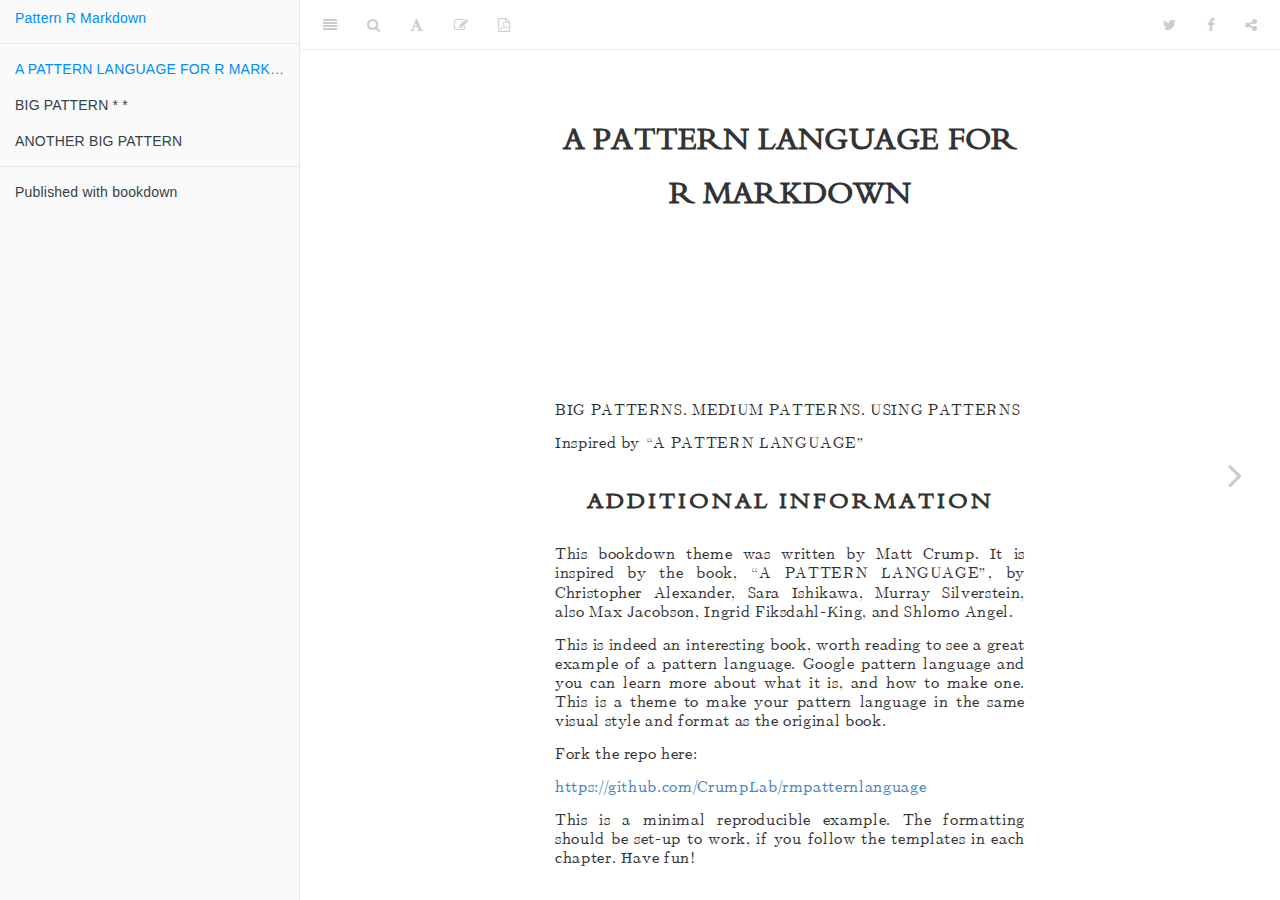
<file: docs/index.html>
<!DOCTYPE html>
<html >

<head>

  <meta charset="UTF-8">
  <meta http-equiv="X-UA-Compatible" content="IE=edge">
  <title>A PATTERN LANGUAGE FOR R MARKDOWN</title>
  <meta name="description" content="A Pattern Language Theme for R Markdown">
  <meta name="generator" content="bookdown 0.7 and GitBook 2.6.7">

  <meta property="og:title" content="A PATTERN LANGUAGE FOR R MARKDOWN" />
  <meta property="og:type" content="book" />
  
  
  <meta property="og:description" content="A Pattern Language Theme for R Markdown" />
  <meta name="github-repo" content="CrumpLab/rmpatternlanguage" />

  <meta name="twitter:card" content="summary" />
  <meta name="twitter:title" content="A PATTERN LANGUAGE FOR R MARKDOWN" />
  
  <meta name="twitter:description" content="A Pattern Language Theme for R Markdown" />
  




  <meta name="viewport" content="width=device-width, initial-scale=1">
  <meta name="apple-mobile-web-app-capable" content="yes">
  <meta name="apple-mobile-web-app-status-bar-style" content="black">
  
  

<link rel="next" href="big-pattern.html">
<script src="libs/jquery-2.2.3/jquery.min.js"></script>
<link href="libs/gitbook-2.6.7/css/style.css" rel="stylesheet" />
<link href="libs/gitbook-2.6.7/css/plugin-bookdown.css" rel="stylesheet" />
<link href="libs/gitbook-2.6.7/css/plugin-highlight.css" rel="stylesheet" />
<link href="libs/gitbook-2.6.7/css/plugin-search.css" rel="stylesheet" />
<link href="libs/gitbook-2.6.7/css/plugin-fontsettings.css" rel="stylesheet" />










<link rel="stylesheet" href="style.css" type="text/css" />
</head>

<body>



  <div class="book without-animation with-summary font-size-2 font-family-1" data-basepath=".">

    <div class="book-summary">
      <nav role="navigation">

<ul class="summary">
<li><a href="./">Pattern R Markdown</a></li>

<li class="divider"></li>
<li class="chapter" data-level="" data-path="index.html"><a href="index.html"><i class="fa fa-check"></i>A PATTERN LANGUAGE FOR R MARKDOWN</a></li>
<li class="chapter" data-level="" data-path="big-pattern.html"><a href="big-pattern.html"><i class="fa fa-check"></i>BIG PATTERN * *</a><ul style="display:none;">
<li class="chapter" data-level="" data-path="big-pattern.html"><a href="big-pattern.html#this-pattern"><i class="fa fa-check"></i>THIS PATTERN</a></li>
<li class="chapter" data-level="" data-path="big-pattern.html"><a href="big-pattern.html#that-pattern"><i class="fa fa-check"></i>THAT PATTERN</a></li>
</ul></li>
<li class="chapter" data-level="" data-path="another-big-pattern.html"><a href="another-big-pattern.html"><i class="fa fa-check"></i>ANOTHER BIG PATTERN</a><ul style="display:none;">
<li class="chapter" data-level="" data-path="another-big-pattern.html"><a href="another-big-pattern.html#this-pattern-1"><i class="fa fa-check"></i>THIS PATTERN</a></li>
<li class="chapter" data-level="" data-path="another-big-pattern.html"><a href="another-big-pattern.html#that-pattern-1"><i class="fa fa-check"></i>THAT PATTERN</a></li>
</ul></li>
<li class="divider"></li>
<li><a href="https://github.com/CrumpLab/rmpatternlanguage" target="blank">Published with bookdown</a></li>

</ul>

      </nav>
    </div>

    <div class="book-body">
      <div class="body-inner">
        <div class="book-header" role="navigation">
          <h1>
            <i class="fa fa-circle-o-notch fa-spin"></i><a href="./">A PATTERN LANGUAGE FOR R MARKDOWN</a>
          </h1>
        </div>

        <div class="page-wrapper" tabindex="-1" role="main">
          <div class="page-inner">

            <section class="normal" id="section-">
<div id="header">
<h1 class="title">A PATTERN LANGUAGE FOR R MARKDOWN</h1>
</div>
<div id="a-pattern-language-for-r-markdown" class="section level1 unnumbered hideme">
<h1>A PATTERN LANGUAGE FOR R MARKDOWN</h1>
<div style="visibility: visible;">
<p>BIG PATTERNS. MEDIUM PATTERNS. USING PATTERNS</p>
<p>Inspired by “A PATTERN LANGUAGE”</p>
</div>
<div style="visibility: visible;">
<h3 id="additional-information">ADDITIONAL INFORMATION</h3>
<p>This bookdown theme was written by Matt Crump. It is inspired by the book, “A PATTERN LANGUAGE”, by Christopher Alexander, Sara Ishikawa, Murray Silverstein, also Max Jacobson, Ingrid Fiksdahl-King, and Shlomo Angel.</p>
<p>This is indeed an interesting book, worth reading to see a great example of a pattern language. Google pattern language and you can learn more about what it is, and how to make one. This is a theme to make your pattern language in the same visual style and format as the original book.</p>
<p>Fork the repo here:</p>
<p><a href="https://github.com/CrumpLab/rmpatternlanguage" class="uri">https://github.com/CrumpLab/rmpatternlanguage</a></p>
<p>This is a minimal reproducible example. The formatting should be set-up to work, if you follow the templates in each chapter. Have fun!</p>
</div>

<!--Chapter name describing over big pattern-->
</div>
            </section>

          </div>
        </div>
      </div>

<a href="big-pattern.html" class="navigation navigation-next navigation-unique" aria-label="Next page"><i class="fa fa-angle-right"></i></a>
    </div>
  </div>
<script src="libs/gitbook-2.6.7/js/app.min.js"></script>
<script src="libs/gitbook-2.6.7/js/lunr.js"></script>
<script src="libs/gitbook-2.6.7/js/plugin-search.js"></script>
<script src="libs/gitbook-2.6.7/js/plugin-sharing.js"></script>
<script src="libs/gitbook-2.6.7/js/plugin-fontsettings.js"></script>
<script src="libs/gitbook-2.6.7/js/plugin-bookdown.js"></script>
<script src="libs/gitbook-2.6.7/js/jquery.highlight.js"></script>
<script>
gitbook.require(["gitbook"], function(gitbook) {
gitbook.start({
"sharing": {
"github": false,
"facebook": true,
"twitter": true,
"google": false,
"linkedin": false,
"weibo": false,
"instapper": false,
"vk": false,
"all": ["facebook", "google", "twitter", "linkedin", "weibo", "instapaper"]
},
"fontsettings": {
"theme": "white",
"family": "sans",
"size": 2
},
"edit": {
"link": "https://github.com/CrumpLab/rmpatternlanguage/blob/master/index.Rmd",
"text": "Edit"
},
"download": ["Pattern-RMarkdown.pdf"],
"toc": {
"collapse": true
}
});
});
</script>

</body>

</html>
</file>
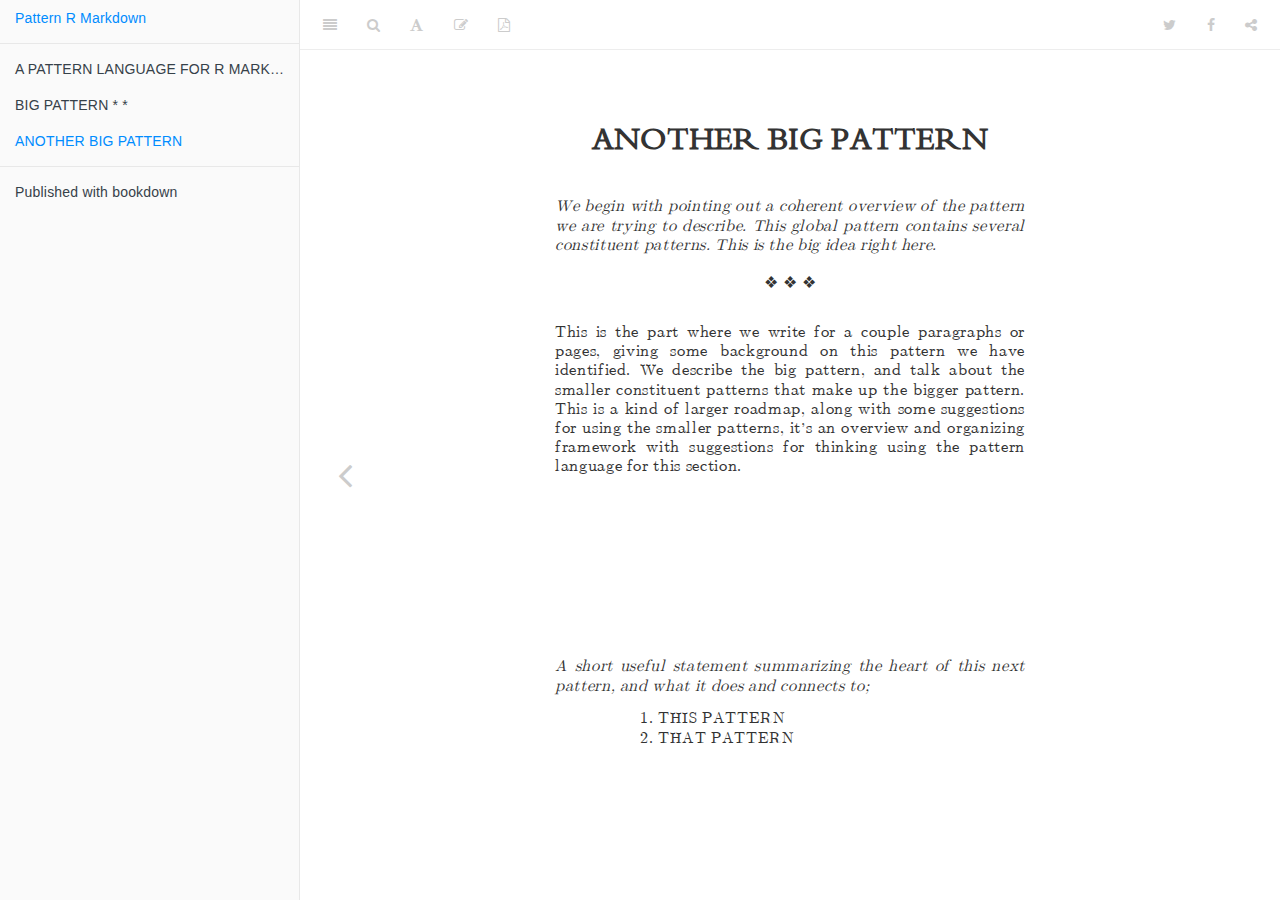
<file: docs/another-big-pattern.html>
<!DOCTYPE html>
<html >

<head>

  <meta charset="UTF-8">
  <meta http-equiv="X-UA-Compatible" content="IE=edge">
  <title>A PATTERN LANGUAGE FOR R MARKDOWN</title>
  <meta name="description" content="A Pattern Language Theme for R Markdown">
  <meta name="generator" content="bookdown 0.7 and GitBook 2.6.7">

  <meta property="og:title" content="A PATTERN LANGUAGE FOR R MARKDOWN" />
  <meta property="og:type" content="book" />
  
  
  <meta property="og:description" content="A Pattern Language Theme for R Markdown" />
  <meta name="github-repo" content="CrumpLab/rmpatternlanguage" />

  <meta name="twitter:card" content="summary" />
  <meta name="twitter:title" content="A PATTERN LANGUAGE FOR R MARKDOWN" />
  
  <meta name="twitter:description" content="A Pattern Language Theme for R Markdown" />
  




  <meta name="viewport" content="width=device-width, initial-scale=1">
  <meta name="apple-mobile-web-app-capable" content="yes">
  <meta name="apple-mobile-web-app-status-bar-style" content="black">
  
  
<link rel="prev" href="big-pattern.html">

<script src="libs/jquery-2.2.3/jquery.min.js"></script>
<link href="libs/gitbook-2.6.7/css/style.css" rel="stylesheet" />
<link href="libs/gitbook-2.6.7/css/plugin-bookdown.css" rel="stylesheet" />
<link href="libs/gitbook-2.6.7/css/plugin-highlight.css" rel="stylesheet" />
<link href="libs/gitbook-2.6.7/css/plugin-search.css" rel="stylesheet" />
<link href="libs/gitbook-2.6.7/css/plugin-fontsettings.css" rel="stylesheet" />










<link rel="stylesheet" href="style.css" type="text/css" />
</head>

<body>



  <div class="book without-animation with-summary font-size-2 font-family-1" data-basepath=".">

    <div class="book-summary">
      <nav role="navigation">

<ul class="summary">
<li><a href="./">Pattern R Markdown</a></li>

<li class="divider"></li>
<li class="chapter" data-level="" data-path="index.html"><a href="index.html"><i class="fa fa-check"></i>A PATTERN LANGUAGE FOR R MARKDOWN</a></li>
<li class="chapter" data-level="" data-path="big-pattern.html"><a href="big-pattern.html"><i class="fa fa-check"></i>BIG PATTERN * *</a><ul style="display:none;">
<li class="chapter" data-level="" data-path="big-pattern.html"><a href="big-pattern.html#this-pattern"><i class="fa fa-check"></i>THIS PATTERN</a></li>
<li class="chapter" data-level="" data-path="big-pattern.html"><a href="big-pattern.html#that-pattern"><i class="fa fa-check"></i>THAT PATTERN</a></li>
</ul></li>
<li class="chapter" data-level="" data-path="another-big-pattern.html"><a href="another-big-pattern.html"><i class="fa fa-check"></i>ANOTHER BIG PATTERN</a><ul style="display:none;">
<li class="chapter" data-level="" data-path="another-big-pattern.html"><a href="another-big-pattern.html#this-pattern-1"><i class="fa fa-check"></i>THIS PATTERN</a></li>
<li class="chapter" data-level="" data-path="another-big-pattern.html"><a href="another-big-pattern.html#that-pattern-1"><i class="fa fa-check"></i>THAT PATTERN</a></li>
</ul></li>
<li class="divider"></li>
<li><a href="https://github.com/CrumpLab/rmpatternlanguage" target="blank">Published with bookdown</a></li>

</ul>

      </nav>
    </div>

    <div class="book-body">
      <div class="body-inner">
        <div class="book-header" role="navigation">
          <h1>
            <i class="fa fa-circle-o-notch fa-spin"></i><a href="./">A PATTERN LANGUAGE FOR R MARKDOWN</a>
          </h1>
        </div>

        <div class="page-wrapper" tabindex="-1" role="main">
          <div class="page-inner">

            <section class="normal" id="section-">
<div id="another-big-pattern" class="section level1 unnumbered">
<h1>ANOTHER BIG PATTERN</h1>
<!--Opening abstract of general pattern-->
<p><em>We begin with pointing out a coherent overview of the pattern we are trying to describe. This global pattern contains several constituent patterns. This is the big idea right here.</em></p>
<center>
❖ ❖ ❖ <br><br>
</center>
<!--Extended description of this family of patterns-->
<p>This is the part where we write for a couple paragraphs or pages, giving some background on this pattern we have identified. We describe the big pattern, and talk about the smaller constituent patterns that make up the bigger pattern. This is a kind of larger roadmap, along with some suggestions for using the smaller patterns, it’s an overview and organizing framework with suggestions for thinking using the pattern language for this section.</p>
<!-- line breaks for white space -->
<p><br><br><br><br><br><br><br><br></p>
<!---------END BIG PATTERN OVERVIEW-------------->
<!----BEGIN SUB PATTERN SECTION-->
<!---------BEGIN SUB PATTERN-------------->
<!-- Useful statement about the sub pattern -->
<p><em>A short useful statement summarizing the heart of this next pattern, and what it does and connects to;</em></p>
<!-- List of next patterns in sub-pattern section -->
<div class="suggest">
<p>
1. THIS PATTERN <br> 2. THAT PATTERN <br>
</p>
</div>
<!-- line breaks for white space -->
<p><br><br><br><br><br><br><br><br></p>
<!-- Individual Pattern heading -->
<div id="this-pattern-1" class="section level2 unnumbered">
<h2>THIS PATTERN</h2>
<!-- nice picture for pattern -->
<p><img src="imgs/IndependentRegions.png" width="450" style="display: block; margin: auto;" /></p>
<!-- Short statement of pattern -->
<p><strong>The things will be this way or that way, says this pattern</strong></p>
<!-- Justification of pattern -->
<p>As many paragraphs as you need to justify and explain the pattern and it’s uses.</p>
<!-- Implication for use of pattern -->
<p>Therefore:</p>
<p><strong>Wherever possible, do this thing to use the pattern, so it contributes to the whole pattern</strong></p>
<p><br><br></p>
<!-- Implication for use of picture -->
<p><img src="imgs/1000_regions.png" width="342" style="display: block; margin: auto;" /></p>
<!-- Three diamonds and spacing -->
<br>
<center>
❖ ❖ ❖ <br><br>
</center>
<!-- reiterate usage statement with connection to next pattern -->
<p>Remember, do this thing, as it feeds into –THAT PATTERN…</p>
<p><br><br></p>
<!---------END SUB PATTERN-------------->
<!---------BEGIN SUB PATTERN-------------->
<!-- line breaks for white space -->
<p><br><br><br><br><br><br><br><br></p>
<!-- Individual Pattern heading -->
</div>
<div id="that-pattern-1" class="section level2 unnumbered">
<h2>THAT PATTERN</h2>
<!-- nice picture for pattern -->
<p><img src="imgs/blob.png" width="640" style="display: block; margin: auto;" /></p>
<!-- Short statement of pattern -->
<p><strong>The things will be this way or that way, says this pattern</strong></p>
<!-- Justification of pattern -->
<p>As many paragraphs as you need to justify and explain the pattern and it’s uses.</p>
<!-- Implication for use of pattern -->
<p>Therefore:</p>
<p><strong>Wherever possible, do this thing to use the pattern, so it contributes to the whole pattern</strong></p>
<p><br><br></p>
<!-- Implication for use of picture -->
<p><img src="imgs/blob_implication.png" width="345" style="display: block; margin: auto;" /></p>
<!-- Three diamonds and spacing -->
<br>
<center>
❖ ❖ ❖ <br><br>
</center>
<!-- reiterate usage statement with connection to next pattern -->
<p>Remember, do this thing, as it feeds into –THE NEXT PATTERN…</p>
<p><br><br></p>
<!---------END SUB PATTERN-------------->
<!----END SUB PATTERN SECTION-->

</div>
</div>
            </section>

          </div>
        </div>
      </div>
<a href="big-pattern.html" class="navigation navigation-prev navigation-unique" aria-label="Previous page"><i class="fa fa-angle-left"></i></a>

    </div>
  </div>
<script src="libs/gitbook-2.6.7/js/app.min.js"></script>
<script src="libs/gitbook-2.6.7/js/lunr.js"></script>
<script src="libs/gitbook-2.6.7/js/plugin-search.js"></script>
<script src="libs/gitbook-2.6.7/js/plugin-sharing.js"></script>
<script src="libs/gitbook-2.6.7/js/plugin-fontsettings.js"></script>
<script src="libs/gitbook-2.6.7/js/plugin-bookdown.js"></script>
<script src="libs/gitbook-2.6.7/js/jquery.highlight.js"></script>
<script>
gitbook.require(["gitbook"], function(gitbook) {
gitbook.start({
"sharing": {
"github": false,
"facebook": true,
"twitter": true,
"google": false,
"linkedin": false,
"weibo": false,
"instapper": false,
"vk": false,
"all": ["facebook", "google", "twitter", "linkedin", "weibo", "instapaper"]
},
"fontsettings": {
"theme": "white",
"family": "sans",
"size": 2
},
"edit": {
"link": "https://github.com/CrumpLab/rmpatternlanguage/blob/master/02-Pattern2.Rmd",
"text": "Edit"
},
"download": ["Pattern-RMarkdown.pdf"],
"toc": {
"collapse": true
}
});
});
</script>

</body>

</html>
</file>
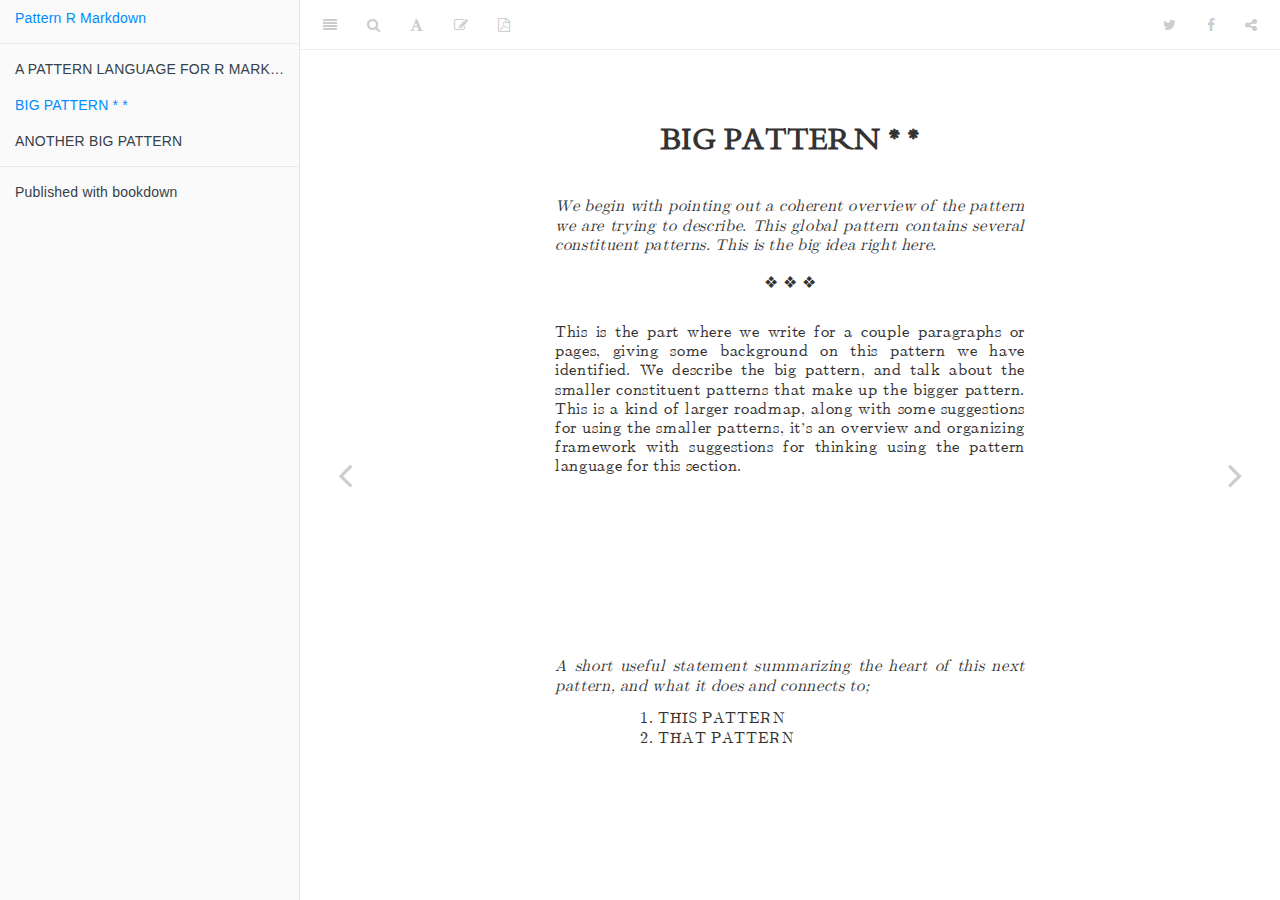
<file: docs/big-pattern.html>
<!DOCTYPE html>
<html >

<head>

  <meta charset="UTF-8">
  <meta http-equiv="X-UA-Compatible" content="IE=edge">
  <title>A PATTERN LANGUAGE FOR R MARKDOWN</title>
  <meta name="description" content="A Pattern Language Theme for R Markdown">
  <meta name="generator" content="bookdown 0.7 and GitBook 2.6.7">

  <meta property="og:title" content="A PATTERN LANGUAGE FOR R MARKDOWN" />
  <meta property="og:type" content="book" />
  
  
  <meta property="og:description" content="A Pattern Language Theme for R Markdown" />
  <meta name="github-repo" content="CrumpLab/rmpatternlanguage" />

  <meta name="twitter:card" content="summary" />
  <meta name="twitter:title" content="A PATTERN LANGUAGE FOR R MARKDOWN" />
  
  <meta name="twitter:description" content="A Pattern Language Theme for R Markdown" />
  




  <meta name="viewport" content="width=device-width, initial-scale=1">
  <meta name="apple-mobile-web-app-capable" content="yes">
  <meta name="apple-mobile-web-app-status-bar-style" content="black">
  
  
<link rel="prev" href="index.html">
<link rel="next" href="another-big-pattern.html">
<script src="libs/jquery-2.2.3/jquery.min.js"></script>
<link href="libs/gitbook-2.6.7/css/style.css" rel="stylesheet" />
<link href="libs/gitbook-2.6.7/css/plugin-bookdown.css" rel="stylesheet" />
<link href="libs/gitbook-2.6.7/css/plugin-highlight.css" rel="stylesheet" />
<link href="libs/gitbook-2.6.7/css/plugin-search.css" rel="stylesheet" />
<link href="libs/gitbook-2.6.7/css/plugin-fontsettings.css" rel="stylesheet" />










<link rel="stylesheet" href="style.css" type="text/css" />
</head>

<body>



  <div class="book without-animation with-summary font-size-2 font-family-1" data-basepath=".">

    <div class="book-summary">
      <nav role="navigation">

<ul class="summary">
<li><a href="./">Pattern R Markdown</a></li>

<li class="divider"></li>
<li class="chapter" data-level="" data-path="index.html"><a href="index.html"><i class="fa fa-check"></i>A PATTERN LANGUAGE FOR R MARKDOWN</a></li>
<li class="chapter" data-level="" data-path="big-pattern.html"><a href="big-pattern.html"><i class="fa fa-check"></i>BIG PATTERN * *</a><ul style="display:none;">
<li class="chapter" data-level="" data-path="big-pattern.html"><a href="big-pattern.html#this-pattern"><i class="fa fa-check"></i>THIS PATTERN</a></li>
<li class="chapter" data-level="" data-path="big-pattern.html"><a href="big-pattern.html#that-pattern"><i class="fa fa-check"></i>THAT PATTERN</a></li>
</ul></li>
<li class="chapter" data-level="" data-path="another-big-pattern.html"><a href="another-big-pattern.html"><i class="fa fa-check"></i>ANOTHER BIG PATTERN</a><ul style="display:none;">
<li class="chapter" data-level="" data-path="another-big-pattern.html"><a href="another-big-pattern.html#this-pattern-1"><i class="fa fa-check"></i>THIS PATTERN</a></li>
<li class="chapter" data-level="" data-path="another-big-pattern.html"><a href="another-big-pattern.html#that-pattern-1"><i class="fa fa-check"></i>THAT PATTERN</a></li>
</ul></li>
<li class="divider"></li>
<li><a href="https://github.com/CrumpLab/rmpatternlanguage" target="blank">Published with bookdown</a></li>

</ul>

      </nav>
    </div>

    <div class="book-body">
      <div class="body-inner">
        <div class="book-header" role="navigation">
          <h1>
            <i class="fa fa-circle-o-notch fa-spin"></i><a href="./">A PATTERN LANGUAGE FOR R MARKDOWN</a>
          </h1>
        </div>

        <div class="page-wrapper" tabindex="-1" role="main">
          <div class="page-inner">

            <section class="normal" id="section-">
<div id="big-pattern" class="section level1 unnumbered">
<h1>BIG PATTERN * *</h1>
<!--Opening abstract of general pattern-->
<p><em>We begin with pointing out a coherent overview of the pattern we are trying to describe. This global pattern contains several constituent patterns. This is the big idea right here.</em></p>
<center>
❖ ❖ ❖ <br><br>
</center>
<!--Extended description of this family of patterns-->
<p>This is the part where we write for a couple paragraphs or pages, giving some background on this pattern we have identified. We describe the big pattern, and talk about the smaller constituent patterns that make up the bigger pattern. This is a kind of larger roadmap, along with some suggestions for using the smaller patterns, it’s an overview and organizing framework with suggestions for thinking using the pattern language for this section.</p>
<!-- line breaks for white space -->
<p><br><br><br><br><br><br><br><br></p>
<!---------END BIG PATTERN OVERVIEW-------------->
<!----BEGIN SUB PATTERN SECTION-->
<!---------BEGIN SUB PATTERN-------------->
<!-- Useful statement about the sub pattern -->
<p><em>A short useful statement summarizing the heart of this next pattern, and what it does and connects to;</em></p>
<!-- List of next patterns in sub-pattern section -->
<div class="suggest">
<p>
1. THIS PATTERN <br> 2. THAT PATTERN <br>
</p>
</div>
<!-- line breaks for white space -->
<p><br><br><br><br><br><br><br><br></p>
<!-- Individual Pattern heading -->
<div id="this-pattern" class="section level2 unnumbered">
<h2>THIS PATTERN</h2>
<!-- nice picture for pattern -->
<p><img src="imgs/IndependentRegions.png" width="450" style="display: block; margin: auto;" /></p>
<!-- Short statement of pattern -->
<p><strong>The things will be this way or that way, says this pattern</strong></p>
<!-- Justification of pattern -->
<p>As many paragraphs as you need to justify and explain the pattern and it’s uses.</p>
<!-- Implication for use of pattern -->
<p>Therefore:</p>
<p><strong>Wherever possible, do this thing to use the pattern, so it contributes to the whole pattern</strong></p>
<p><br><br></p>
<!-- Implication for use of picture -->
<p><img src="imgs/1000_regions.png" width="342" style="display: block; margin: auto;" /></p>
<!-- Three diamonds and spacing -->
<br>
<center>
❖ ❖ ❖ <br><br>
</center>
<!-- reiterate usage statement with connection to next pattern -->
<p>Remember, do this thing, as it feeds into –THAT PATTERN…</p>
<p><br><br></p>
<!---------END SUB PATTERN-------------->
<!---------BEGIN SUB PATTERN-------------->
<!-- line breaks for white space -->
<p><br><br><br><br><br><br><br><br></p>
<!-- Individual Pattern heading -->
</div>
<div id="that-pattern" class="section level2 unnumbered">
<h2>THAT PATTERN</h2>
<!-- nice picture for pattern -->
<p><img src="imgs/blob.png" width="640" style="display: block; margin: auto;" /></p>
<!-- Short statement of pattern -->
<p><strong>The things will be this way or that way, says this pattern</strong></p>
<!-- Justification of pattern -->
<p>As many paragraphs as you need to justify and explain the pattern and it’s uses.</p>
<!-- Implication for use of pattern -->
<p>Therefore:</p>
<p><strong>Wherever possible, do this thing to use the pattern, so it contributes to the whole pattern</strong></p>
<p><br><br></p>
<!-- Implication for use of picture -->
<p><img src="imgs/blob_implication.png" width="345" style="display: block; margin: auto;" /></p>
<!-- Three diamonds and spacing -->
<br>
<center>
❖ ❖ ❖ <br><br>
</center>
<!-- reiterate usage statement with connection to next pattern -->
<p>Remember, do this thing, as it feeds into –THE NEXT PATTERN…</p>
<p><br><br></p>
<!---------END SUB PATTERN-------------->
<!----END SUB PATTERN SECTION-->

<!--Chapter name describing over big pattern-->
</div>
</div>
            </section>

          </div>
        </div>
      </div>
<a href="index.html" class="navigation navigation-prev " aria-label="Previous page"><i class="fa fa-angle-left"></i></a>
<a href="another-big-pattern.html" class="navigation navigation-next " aria-label="Next page"><i class="fa fa-angle-right"></i></a>
    </div>
  </div>
<script src="libs/gitbook-2.6.7/js/app.min.js"></script>
<script src="libs/gitbook-2.6.7/js/lunr.js"></script>
<script src="libs/gitbook-2.6.7/js/plugin-search.js"></script>
<script src="libs/gitbook-2.6.7/js/plugin-sharing.js"></script>
<script src="libs/gitbook-2.6.7/js/plugin-fontsettings.js"></script>
<script src="libs/gitbook-2.6.7/js/plugin-bookdown.js"></script>
<script src="libs/gitbook-2.6.7/js/jquery.highlight.js"></script>
<script>
gitbook.require(["gitbook"], function(gitbook) {
gitbook.start({
"sharing": {
"github": false,
"facebook": true,
"twitter": true,
"google": false,
"linkedin": false,
"weibo": false,
"instapper": false,
"vk": false,
"all": ["facebook", "google", "twitter", "linkedin", "weibo", "instapaper"]
},
"fontsettings": {
"theme": "white",
"family": "sans",
"size": 2
},
"edit": {
"link": "https://github.com/CrumpLab/rmpatternlanguage/blob/master/01-PatternTemplate.Rmd",
"text": "Edit"
},
"download": ["Pattern-RMarkdown.pdf"],
"toc": {
"collapse": true
}
});
});
</script>

</body>

</html>
</file>
<file: docs/libs/gitbook-2.6.7/css/plugin-bookdown.css>
.book .book-header h1 {
  padding-left: 20px;
  padding-right: 20px;
}
.book .book-header.fixed {
  position: fixed;
  right: 0;
  top: 0;
  left: 0;
  border-bottom: 1px solid rgba(0,0,0,.07);
}
span.search-highlight {
  background-color: #ffff88;
}
@media (min-width: 600px) {
  .book.with-summary .book-header.fixed {
    left: 300px;
  }
}
@media (max-width: 1240px) {
  .book .book-body.fixed {
    top: 50px;
  }
  .book .book-body.fixed .body-inner {
    top: auto;
  }
}
@media (max-width: 600px) {
  .book.with-summary .book-header.fixed {
    left: calc(100% - 60px);
    min-width: 300px;
  }
  .book.with-summary .book-body {
    transform: none;
    left: calc(100% - 60px);
    min-width: 300px;
  }
  .book .book-body.fixed {
    top: 0;
  }
}

.book .book-body.fixed .body-inner {
  top: 50px;
}
.book .book-body .page-wrapper .page-inner section.normal sub, .book .book-body .page-wrapper .page-inner section.normal sup {
  font-size: 85%;
}

@media print {
  .book .book-summary, .book .book-body .book-header, .fa {
    display: none !important;
  }
  .book .book-body.fixed {
    left: 0px;
  }
  .book .book-body,.book .book-body .body-inner, .book.with-summary {
    overflow: visible !important;
  }
}
.kable_wrapper {
  border-spacing: 20px 0;
  border-collapse: separate;
  border: none;
  margin: auto;
}
.kable_wrapper > tbody > tr > td {
  vertical-align: top;
}
.book .book-body .page-wrapper .page-inner section.normal table tr.header {
  border-top-width: 2px;
}
.book .book-body .page-wrapper .page-inner section.normal table tr:last-child td {
  border-bottom-width: 2px;
}
.book .book-body .page-wrapper .page-inner section.normal table td, .book .book-body .page-wrapper .page-inner section.normal table th {
  border-left: none;
  border-right: none;
}
.book .book-body .page-wrapper .page-inner section.normal table.kable_wrapper > tbody > tr, .book .book-body .page-wrapper .page-inner section.normal table.kable_wrapper > tbody > tr > td {
  border-top: none;
}
.book .book-body .page-wrapper .page-inner section.normal table.kable_wrapper > tbody > tr:last-child > td {
    border-bottom: none;
}

div.theorem, div.lemma, div.corollary, div.proposition {
  font-style: italic;
}
span.theorem, span.lemma, span.corollary, span.proposition {
  font-style: normal;
}
div.proof:after {
  content: "\25a2";
  float: right;
}
.header-section-number {
  padding-right: .5em;
}
</file>
<file: docs/libs/gitbook-2.6.7/css/plugin-highlight.css>
.book .book-body .page-wrapper .page-inner section.normal pre,
.book .book-body .page-wrapper .page-inner section.normal code {
  /* http://jmblog.github.com/color-themes-for-google-code-highlightjs */
  /* Tomorrow Comment */
  /* Tomorrow Red */
  /* Tomorrow Orange */
  /* Tomorrow Yellow */
  /* Tomorrow Green */
  /* Tomorrow Aqua */
  /* Tomorrow Blue */
  /* Tomorrow Purple */
}
.book .book-body .page-wrapper .page-inner section.normal pre .hljs-comment,
.book .book-body .page-wrapper .page-inner section.normal code .hljs-comment,
.book .book-body .page-wrapper .page-inner section.normal pre .hljs-title,
.book .book-body .page-wrapper .page-inner section.normal code .hljs-title {
  color: #8e908c;
}
.book .book-body .page-wrapper .page-inner section.normal pre .hljs-variable,
.book .book-body .page-wrapper .page-inner section.normal code .hljs-variable,
.book .book-body .page-wrapper .page-inner section.normal pre .hljs-attribute,
.book .book-body .page-wrapper .page-inner section.normal code .hljs-attribute,
.book .book-body .page-wrapper .page-inner section.normal pre .hljs-tag,
.book .book-body .page-wrapper .page-inner section.normal code .hljs-tag,
.book .book-body .page-wrapper .page-inner section.normal pre .hljs-regexp,
.book .book-body .page-wrapper .page-inner section.normal code .hljs-regexp,
.book .book-body .page-wrapper .page-inner section.normal pre .ruby .hljs-constant,
.book .book-body .page-wrapper .page-inner section.normal code .ruby .hljs-constant,
.book .book-body .page-wrapper .page-inner section.normal pre .xml .hljs-tag .hljs-title,
.book .book-body .page-wrapper .page-inner section.normal code .xml .hljs-tag .hljs-title,
.book .book-body .page-wrapper .page-inner section.normal pre .xml .hljs-pi,
.book .book-body .page-wrapper .page-inner section.normal code .xml .hljs-pi,
.book .book-body .page-wrapper .page-inner section.normal pre .xml .hljs-doctype,
.book .book-body .page-wrapper .page-inner section.normal code .xml .hljs-doctype,
.book .book-body .page-wrapper .page-inner section.normal pre .html .hljs-doctype,
.book .book-body .page-wrapper .page-inner section.normal code .html .hljs-doctype,
.book .book-body .page-wrapper .page-inner section.normal pre .css .hljs-id,
.book .book-body .page-wrapper .page-inner section.normal code .css .hljs-id,
.book .book-body .page-wrapper .page-inner section.normal pre .css .hljs-class,
.book .book-body .page-wrapper .page-inner section.normal code .css .hljs-class,
.book .book-body .page-wrapper .page-inner section.normal pre .css .hljs-pseudo,
.book .book-body .page-wrapper .page-inner section.normal code .css .hljs-pseudo {
  color: #c82829;
}
.book .book-body .page-wrapper .page-inner section.normal pre .hljs-number,
.book .book-body .page-wrapper .page-inner section.normal code .hljs-number,
.book .book-body .page-wrapper .page-inner section.normal pre .hljs-preprocessor,
.book .book-body .page-wrapper .page-inner section.normal code .hljs-preprocessor,
.book .book-body .page-wrapper .page-inner section.normal pre .hljs-pragma,
.book .book-body .page-wrapper .page-inner section.normal code .hljs-pragma,
.book .book-body .page-wrapper .page-inner section.normal pre .hljs-built_in,
.book .book-body .page-wrapper .page-inner section.normal code .hljs-built_in,
.book .book-body .page-wrapper .page-inner section.normal pre .hljs-literal,
.book .book-body .page-wrapper .page-inner section.normal code .hljs-literal,
.book .book-body .page-wrapper .page-inner section.normal pre .hljs-params,
.book .book-body .page-wrapper .page-inner section.normal code .hljs-params,
.book .book-body .page-wrapper .page-inner section.normal pre .hljs-constant,
.book .book-body .page-wrapper .page-inner section.normal code .hljs-constant {
  color: #f5871f;
}
.book .book-body .page-wrapper .page-inner section.normal pre .ruby .hljs-class .hljs-title,
.book .book-body .page-wrapper .page-inner section.normal code .ruby .hljs-class .hljs-title,
.book .book-body .page-wrapper .page-inner section.normal pre .css .hljs-rules .hljs-attribute,
.book .book-body .page-wrapper .page-inner section.normal code .css .hljs-rules .hljs-attribute {
  color: #eab700;
}
.book .book-body .page-wrapper .page-inner section.normal pre .hljs-string,
.book .book-body .page-wrapper .page-inner section.normal code .hljs-string,
.book .book-body .page-wrapper .page-inner section.normal pre .hljs-value,
.book .book-body .page-wrapper .page-inner section.normal code .hljs-value,
.book .book-body .page-wrapper .page-inner section.normal pre .hljs-inheritance,
.book .book-body .page-wrapper .page-inner section.normal code .hljs-inheritance,
.book .book-body .page-wrapper .page-inner section.normal pre .hljs-header,
.book .book-body .page-wrapper .page-inner section.normal code .hljs-header,
.book .book-body .page-wrapper .page-inner section.normal pre .ruby .hljs-symbol,
.book .book-body .page-wrapper .page-inner section.normal code .ruby .hljs-symbol,
.book .book-body .page-wrapper .page-inner section.normal pre .xml .hljs-cdata,
.book .book-body .page-wrapper .page-inner section.normal code .xml .hljs-cdata {
  color: #718c00;
}
.book .book-body .page-wrapper .page-inner section.normal pre .css .hljs-hexcolor,
.book .book-body .page-wrapper .page-inner section.normal code .css .hljs-hexcolor {
  color: #3e999f;
}
.book .book-body .page-wrapper .page-inner section.normal pre .hljs-function,
.book .book-body .page-wrapper .page-inner section.normal code .hljs-function,
.book .book-body .page-wrapper .page-inner section.normal pre .python .hljs-decorator,
.book .book-body .page-wrapper .page-inner section.normal code .python .hljs-decorator,
.book .book-body .page-wrapper .page-inner section.normal pre .python .hljs-title,
.book .book-body .page-wrapper .page-inner section.normal code .python .hljs-title,
.book .book-body .page-wrapper .page-inner section.normal pre .ruby .hljs-function .hljs-title,
.book .book-body .page-wrapper .page-inner section.normal code .ruby .hljs-function .hljs-title,
.book .book-body .page-wrapper .page-inner section.normal pre .ruby .hljs-title .hljs-keyword,
.book .book-body .page-wrapper .page-inner section.normal code .ruby .hljs-title .hljs-keyword,
.book .book-body .page-wrapper .page-inner section.normal pre .perl .hljs-sub,
.book .book-body .page-wrapper .page-inner section.normal code .perl .hljs-sub,
.book .book-body .page-wrapper .page-inner section.normal pre .javascript .hljs-title,
.book .book-body .page-wrapper .page-inner section.normal code .javascript .hljs-title,
.book .book-body .page-wrapper .page-inner section.normal pre .coffeescript .hljs-title,
.book .book-body .page-wrapper .page-inner section.normal code .coffeescript .hljs-title {
  color: #4271ae;
}
.book .book-body .page-wrapper .page-inner section.normal pre .hljs-keyword,
.book .book-body .page-wrapper .page-inner section.normal code .hljs-keyword,
.book .book-body .page-wrapper .page-inner section.normal pre .javascript .hljs-function,
.book .book-body .page-wrapper .page-inner section.normal code .javascript .hljs-function {
  color: #8959a8;
}
.book .book-body .page-wrapper .page-inner section.normal pre .hljs,
.book .book-body .page-wrapper .page-inner section.normal code .hljs {
  display: block;
  background: white;
  color: #4d4d4c;
  padding: 0.5em;
}
.book .book-body .page-wrapper .page-inner section.normal pre .coffeescript .javascript,
.book .book-body .page-wrapper .page-inner section.normal code .coffeescript .javascript,
.book .book-body .page-wrapper .page-inner section.normal pre .javascript .xml,
.book .book-body .page-wrapper .page-inner section.normal code .javascript .xml,
.book .book-body .page-wrapper .page-inner section.normal pre .tex .hljs-formula,
.book .book-body .page-wrapper .page-inner section.normal code .tex .hljs-formula,
.book .book-body .page-wrapper .page-inner section.normal pre .xml .javascript,
.book .book-body .page-wrapper .page-inner section.normal code .xml .javascript,
.book .book-body .page-wrapper .page-inner section.normal pre .xml .vbscript,
.book .book-body .page-wrapper .page-inner section.normal code .xml .vbscript,
.book .book-body .page-wrapper .page-inner section.normal pre .xml .css,
.book .book-body .page-wrapper .page-inner section.normal code .xml .css,
.book .book-body .page-wrapper .page-inner section.normal pre .xml .hljs-cdata,
.book .book-body .page-wrapper .page-inner section.normal code .xml .hljs-cdata {
  opacity: 0.5;
}
.book.color-theme-1 .book-body .page-wrapper .page-inner section.normal pre,
.book.color-theme-1 .book-body .page-wrapper .page-inner section.normal code {
  /*

Orginal Style from ethanschoonover.com/solarized (c) Jeremy Hull <sourdrums@gmail.com>

*/
  /* Solarized Green */
  /* Solarized Cyan */
  /* Solarized Blue */
  /* Solarized Yellow */
  /* Solarized Orange */
  /* Solarized Red */
  /* Solarized Violet */
}
.book.color-theme-1 .book-body .page-wrapper .page-inner section.normal pre .hljs,
.book.color-theme-1 .book-body .page-wrapper .page-inner section.normal code .hljs {
  display: block;
  padding: 0.5em;
  background: #fdf6e3;
  color: #657b83;
}
.book.color-theme-1 .book-body .page-wrapper .page-inner section.normal pre .hljs-comment,
.book.color-theme-1 .book-body .page-wrapper .page-inner section.normal code .hljs-comment,
.book.color-theme-1 .book-body .page-wrapper .page-inner section.normal pre .hljs-template_comment,
.book.color-theme-1 .book-body .page-wrapper .page-inner section.normal code .hljs-template_comment,
.book.color-theme-1 .book-body .page-wrapper .page-inner section.normal pre .diff .hljs-header,
.book.color-theme-1 .book-body .page-wrapper .page-inner section.normal code .diff .hljs-header,
.book.color-theme-1 .book-body .page-wrapper .page-inner section.normal pre .hljs-doctype,
.book.color-theme-1 .book-body .page-wrapper .page-inner section.normal code .hljs-doctype,
.book.color-theme-1 .book-body .page-wrapper .page-inner section.normal pre .hljs-pi,
.book.color-theme-1 .book-body .page-wrapper .page-inner section.normal code .hljs-pi,
.book.color-theme-1 .book-body .page-wrapper .page-inner section.normal pre .lisp .hljs-string,
.book.color-theme-1 .book-body .page-wrapper .page-inner section.normal code .lisp .hljs-string,
.book.color-theme-1 .book-body .page-wrapper .page-inner section.normal pre .hljs-javadoc,
.book.color-theme-1 .book-body .page-wrapper .page-inner section.normal code .hljs-javadoc {
  color: #93a1a1;
}
.book.color-theme-1 .book-body .page-wrapper .page-inner section.normal pre .hljs-keyword,
.book.color-theme-1 .book-body .page-wrapper .page-inner section.normal code .hljs-keyword,
.book.color-theme-1 .book-body .page-wrapper .page-inner section.normal pre .hljs-winutils,
.book.color-theme-1 .book-body .page-wrapper .page-inner section.normal code .hljs-winutils,
.book.color-theme-1 .book-body .page-wrapper .page-inner section.normal pre .method,
.book.color-theme-1 .book-body .page-wrapper .page-inner section.normal code .method,
.book.color-theme-1 .book-body .page-wrapper .page-inner section.normal pre .hljs-addition,
.book.color-theme-1 .book-body .page-wrapper .page-inner section.normal code .hljs-addition,
.book.color-theme-1 .book-body .page-wrapper .page-inner section.normal pre .css .hljs-tag,
.book.color-theme-1 .book-body .page-wrapper .page-inner section.normal code .css .hljs-tag,
.book.color-theme-1 .book-body .page-wrapper .page-inner section.normal pre .hljs-request,
.book.color-theme-1 .book-body .page-wrapper .page-inner section.normal code .hljs-request,
.book.color-theme-1 .book-body .page-wrapper .page-inner section.normal pre .hljs-status,
.book.color-theme-1 .book-body .page-wrapper .page-inner section.normal code .hljs-status,
.book.color-theme-1 .book-body .page-wrapper .page-inner section.normal pre .nginx .hljs-title,
.book.color-theme-1 .book-body .page-wrapper .page-inner section.normal code .nginx .hljs-title {
  color: #859900;
}
.book.color-theme-1 .book-body .page-wrapper .page-inner section.normal pre .hljs-number,
.book.color-theme-1 .book-body .page-wrapper .page-inner section.normal code .hljs-number,
.book.color-theme-1 .book-body .page-wrapper .page-inner section.normal pre .hljs-command,
.book.color-theme-1 .book-body .page-wrapper .page-inner section.normal code .hljs-command,
.book.color-theme-1 .book-body .page-wrapper .page-inner section.normal pre .hljs-string,
.book.color-theme-1 .book-body .page-wrapper .page-inner section.normal code .hljs-string,
.book.color-theme-1 .book-body .page-wrapper .page-inner section.normal pre .hljs-tag .hljs-value,
.book.color-theme-1 .book-body .page-wrapper .page-inner section.normal code .hljs-tag .hljs-value,
.book.color-theme-1 .book-body .page-wrapper .page-inner section.normal pre .hljs-rules .hljs-value,
.book.color-theme-1 .book-body .page-wrapper .page-inner section.normal code .hljs-rules .hljs-value,
.book.color-theme-1 .book-body .page-wrapper .page-inner section.normal pre .hljs-phpdoc,
.book.color-theme-1 .book-body .page-wrapper .page-inner section.normal code .hljs-phpdoc,
.book.color-theme-1 .book-body .page-wrapper .page-inner section.normal pre .tex .hljs-formula,
.book.color-theme-1 .book-body .page-wrapper .page-inner section.normal code .tex .hljs-formula,
.book.color-theme-1 .book-body .page-wrapper .page-inner section.normal pre .hljs-regexp,
.book.color-theme-1 .book-body .page-wrapper .page-inner section.normal code .hljs-regexp,
.book.color-theme-1 .book-body .page-wrapper .page-inner section.normal pre .hljs-hexcolor,
.book.color-theme-1 .book-body .page-wrapper .page-inner section.normal code .hljs-hexcolor,
.book.color-theme-1 .book-body .page-wrapper .page-inner section.normal pre .hljs-link_url,
.book.color-theme-1 .book-body .page-wrapper .page-inner section.normal code .hljs-link_url {
  color: #2aa198;
}
.book.color-theme-1 .book-body .page-wrapper .page-inner section.normal pre .hljs-title,
.book.color-theme-1 .book-body .page-wrapper .page-inner section.normal code .hljs-title,
.book.color-theme-1 .book-body .page-wrapper .page-inner section.normal pre .hljs-localvars,
.book.color-theme-1 .book-body .page-wrapper .page-inner section.normal code .hljs-localvars,
.book.color-theme-1 .book-body .page-wrapper .page-inner section.normal pre .hljs-chunk,
.book.color-theme-1 .book-body .page-wrapper .page-inner section.normal code .hljs-chunk,
.book.color-theme-1 .book-body .page-wrapper .page-inner section.normal pre .hljs-decorator,
.book.color-theme-1 .book-body .page-wrapper .page-inner section.normal code .hljs-decorator,
.book.color-theme-1 .book-body .page-wrapper .page-inner section.normal pre .hljs-built_in,
.book.color-theme-1 .book-body .page-wrapper .page-inner section.normal code .hljs-built_in,
.book.color-theme-1 .book-body .page-wrapper .page-inner section.normal pre .hljs-identifier,
.book.color-theme-1 .book-body .page-wrapper .page-inner section.normal code .hljs-identifier,
.book.color-theme-1 .book-body .page-wrapper .page-inner section.normal pre .vhdl .hljs-literal,
.book.color-theme-1 .book-body .page-wrapper .page-inner section.normal code .vhdl .hljs-literal,
.book.color-theme-1 .book-body .page-wrapper .page-inner section.normal pre .hljs-id,
.book.color-theme-1 .book-body .page-wrapper .page-inner section.normal code .hljs-id,
.book.color-theme-1 .book-body .page-wrapper .page-inner section.normal pre .css .hljs-function,
.book.color-theme-1 .book-body .page-wrapper .page-inner section.normal code .css .hljs-function {
  color: #268bd2;
}
.book.color-theme-1 .book-body .page-wrapper .page-inner section.normal pre .hljs-attribute,
.book.color-theme-1 .book-body .page-wrapper .page-inner section.normal code .hljs-attribute,
.book.color-theme-1 .book-body .page-wrapper .page-inner section.normal pre .hljs-variable,
.book.color-theme-1 .book-body .page-wrapper .page-inner section.normal code .hljs-variable,
.book.color-theme-1 .book-body .page-wrapper .page-inner section.normal pre .lisp .hljs-body,
.book.color-theme-1 .book-body .page-wrapper .page-inner section.normal code .lisp .hljs-body,
.book.color-theme-1 .book-body .page-wrapper .page-inner section.normal pre .smalltalk .hljs-number,
.book.color-theme-1 .book-body .page-wrapper .page-inner section.normal code .smalltalk .hljs-number,
.book.color-theme-1 .book-body .page-wrapper .page-inner section.normal pre .hljs-constant,
.book.color-theme-1 .book-body .page-wrapper .page-inner section.normal code .hljs-constant,
.book.color-theme-1 .book-body .page-wrapper .page-inner section.normal pre .hljs-class .hljs-title,
.book.color-theme-1 .book-body .page-wrapper .page-inner section.normal code .hljs-class .hljs-title,
.book.color-theme-1 .book-body .page-wrapper .page-inner section.normal pre .hljs-parent,
.book.color-theme-1 .book-body .page-wrapper .page-inner section.normal code .hljs-parent,
.book.color-theme-1 .book-body .page-wrapper .page-inner section.normal pre .haskell .hljs-type,
.book.color-theme-1 .book-body .page-wrapper .page-inner section.normal code .haskell .hljs-type,
.book.color-theme-1 .book-body .page-wrapper .page-inner section.normal pre .hljs-link_reference,
.book.color-theme-1 .book-body .page-wrapper .page-inner section.normal code .hljs-link_reference {
  color: #b58900;
}
.book.color-theme-1 .book-body .page-wrapper .page-inner section.normal pre .hljs-preprocessor,
.book.color-theme-1 .book-body .page-wrapper .page-inner section.normal code .hljs-preprocessor,
.book.color-theme-1 .book-body .page-wrapper .page-inner section.normal pre .hljs-preprocessor .hljs-keyword,
.book.color-theme-1 .book-body .page-wrapper .page-inner section.normal code .hljs-preprocessor .hljs-keyword,
.book.color-theme-1 .book-body .page-wrapper .page-inner section.normal pre .hljs-pragma,
.book.color-theme-1 .book-body .page-wrapper .page-inner section.normal code .hljs-pragma,
.book.color-theme-1 .book-body .page-wrapper .page-inner section.normal pre .hljs-shebang,
.book.color-theme-1 .book-body .page-wrapper .page-inner section.normal code .hljs-shebang,
.book.color-theme-1 .book-body .page-wrapper .page-inner section.normal pre .hljs-symbol,
.book.color-theme-1 .book-body .page-wrapper .page-inner section.normal code .hljs-symbol,
.book.color-theme-1 .book-body .page-wrapper .page-inner section.normal pre .hljs-symbol .hljs-string,
.book.color-theme-1 .book-body .page-wrapper .page-inner section.normal code .hljs-symbol .hljs-string,
.book.color-theme-1 .book-body .page-wrapper .page-inner section.normal pre .diff .hljs-change,
.book.color-theme-1 .book-body .page-wrapper .page-inner section.normal code .diff .hljs-change,
.book.color-theme-1 .book-body .page-wrapper .page-inner section.normal pre .hljs-special,
.book.color-theme-1 .book-body .page-wrapper .page-inner section.normal code .hljs-special,
.book.color-theme-1 .book-body .page-wrapper .page-inner section.normal pre .hljs-attr_selector,
.book.color-theme-1 .book-body .page-wrapper .page-inner section.normal code .hljs-attr_selector,
.book.color-theme-1 .book-body .page-wrapper .page-inner section.normal pre .hljs-subst,
.book.color-theme-1 .book-body .page-wrapper .page-inner section.normal code .hljs-subst,
.book.color-theme-1 .book-body .page-wrapper .page-inner section.normal pre .hljs-cdata,
.book.color-theme-1 .book-body .page-wrapper .page-inner section.normal code .hljs-cdata,
.book.color-theme-1 .book-body .page-wrapper .page-inner section.normal pre .clojure .hljs-title,
.book.color-theme-1 .book-body .page-wrapper .page-inner section.normal code .clojure .hljs-title,
.book.color-theme-1 .book-body .page-wrapper .page-inner section.normal pre .css .hljs-pseudo,
.book.color-theme-1 .book-body .page-wrapper .page-inner section.normal code .css .hljs-pseudo,
.book.color-theme-1 .book-body .page-wrapper .page-inner section.normal pre .hljs-header,
.book.color-theme-1 .book-body .page-wrapper .page-inner section.normal code .hljs-header {
  color: #cb4b16;
}
.book.color-theme-1 .book-body .page-wrapper .page-inner section.normal pre .hljs-deletion,
.book.color-theme-1 .book-body .page-wrapper .page-inner section.normal code .hljs-deletion,
.book.color-theme-1 .book-body .page-wrapper .page-inner section.normal pre .hljs-important,
.book.color-theme-1 .book-body .page-wrapper .page-inner section.normal code .hljs-important {
  color: #dc322f;
}
.book.color-theme-1 .book-body .page-wrapper .page-inner section.normal pre .hljs-link_label,
.book.color-theme-1 .book-body .page-wrapper .page-inner section.normal code .hljs-link_label {
  color: #6c71c4;
}
.book.color-theme-1 .book-body .page-wrapper .page-inner section.normal pre .tex .hljs-formula,
.book.color-theme-1 .book-body .page-wrapper .page-inner section.normal code .tex .hljs-formula {
  background: #eee8d5;
}
.book.color-theme-2 .book-body .page-wrapper .page-inner section.normal pre,
.book.color-theme-2 .book-body .page-wrapper .page-inner section.normal code {
  /* Tomorrow Night Bright Theme */
  /* Original theme - https://github.com/chriskempson/tomorrow-theme */
  /* http://jmblog.github.com/color-themes-for-google-code-highlightjs */
  /* Tomorrow Comment */
  /* Tomorrow Red */
  /* Tomorrow Orange */
  /* Tomorrow Yellow */
  /* Tomorrow Green */
  /* Tomorrow Aqua */
  /* Tomorrow Blue */
  /* Tomorrow Purple */
}
.book.color-theme-2 .book-body .page-wrapper .page-inner section.normal pre .hljs-comment,
.book.color-theme-2 .book-body .page-wrapper .page-inner section.normal code .hljs-comment,
.book.color-theme-2 .book-body .page-wrapper .page-inner section.normal pre .hljs-title,
.book.color-theme-2 .book-body .page-wrapper .page-inner section.normal code .hljs-title {
  color: #969896;
}
.book.color-theme-2 .book-body .page-wrapper .page-inner section.normal pre .hljs-variable,
.book.color-theme-2 .book-body .page-wrapper .page-inner section.normal code .hljs-variable,
.book.color-theme-2 .book-body .page-wrapper .page-inner section.normal pre .hljs-attribute,
.book.color-theme-2 .book-body .page-wrapper .page-inner section.normal code .hljs-attribute,
.book.color-theme-2 .book-body .page-wrapper .page-inner section.normal pre .hljs-tag,
.book.color-theme-2 .book-body .page-wrapper .page-inner section.normal code .hljs-tag,
.book.color-theme-2 .book-body .page-wrapper .page-inner section.normal pre .hljs-regexp,
.book.color-theme-2 .book-body .page-wrapper .page-inner section.normal code .hljs-regexp,
.book.color-theme-2 .book-body .page-wrapper .page-inner section.normal pre .ruby .hljs-constant,
.book.color-theme-2 .book-body .page-wrapper .page-inner section.normal code .ruby .hljs-constant,
.book.color-theme-2 .book-body .page-wrapper .page-inner section.normal pre .xml .hljs-tag .hljs-title,
.book.color-theme-2 .book-body .page-wrapper .page-inner section.normal code .xml .hljs-tag .hljs-title,
.book.color-theme-2 .book-body .page-wrapper .page-inner section.normal pre .xml .hljs-pi,
.book.color-theme-2 .book-body .page-wrapper .page-inner section.normal code .xml .hljs-pi,
.book.color-theme-2 .book-body .page-wrapper .page-inner section.normal pre .xml .hljs-doctype,
.book.color-theme-2 .book-body .page-wrapper .page-inner section.normal code .xml .hljs-doctype,
.book.color-theme-2 .book-body .page-wrapper .page-inner section.normal pre .html .hljs-doctype,
.book.color-theme-2 .book-body .page-wrapper .page-inner section.normal code .html .hljs-doctype,
.book.color-theme-2 .book-body .page-wrapper .page-inner section.normal pre .css .hljs-id,
.book.color-theme-2 .book-body .page-wrapper .page-inner section.normal code .css .hljs-id,
.book.color-theme-2 .book-body .page-wrapper .page-inner section.normal pre .css .hljs-class,
.book.color-theme-2 .book-body .page-wrapper .page-inner section.normal code .css .hljs-class,
.book.color-theme-2 .book-body .page-wrapper .page-inner section.normal pre .css .hljs-pseudo,
.book.color-theme-2 .book-body .page-wrapper .page-inner section.normal code .css .hljs-pseudo {
  color: #d54e53;
}
.book.color-theme-2 .book-body .page-wrapper .page-inner section.normal pre .hljs-number,
.book.color-theme-2 .book-body .page-wrapper .page-inner section.normal code .hljs-number,
.book.color-theme-2 .book-body .page-wrapper .page-inner section.normal pre .hljs-preprocessor,
.book.color-theme-2 .book-body .page-wrapper .page-inner section.normal code .hljs-preprocessor,
.book.color-theme-2 .book-body .page-wrapper .page-inner section.normal pre .hljs-pragma,
.book.color-theme-2 .book-body .page-wrapper .page-inner section.normal code .hljs-pragma,
.book.color-theme-2 .book-body .page-wrapper .page-inner section.normal pre .hljs-built_in,
.book.color-theme-2 .book-body .page-wrapper .page-inner section.normal code .hljs-built_in,
.book.color-theme-2 .book-body .page-wrapper .page-inner section.normal pre .hljs-literal,
.book.color-theme-2 .book-body .page-wrapper .page-inner section.normal code .hljs-literal,
.book.color-theme-2 .book-body .page-wrapper .page-inner section.normal pre .hljs-params,
.book.color-theme-2 .book-body .page-wrapper .page-inner section.normal code .hljs-params,
.book.color-theme-2 .book-body .page-wrapper .page-inner section.normal pre .hljs-constant,
.book.color-theme-2 .book-body .page-wrapper .page-inner section.normal code .hljs-constant {
  color: #e78c45;
}
.book.color-theme-2 .book-body .page-wrapper .page-inner section.normal pre .ruby .hljs-class .hljs-title,
.book.color-theme-2 .book-body .page-wrapper .page-inner section.normal code .ruby .hljs-class .hljs-title,
.book.color-theme-2 .book-body .page-wrapper .page-inner section.normal pre .css .hljs-rules .hljs-attribute,
.book.color-theme-2 .book-body .page-wrapper .page-inner section.normal code .css .hljs-rules .hljs-attribute {
  color: #e7c547;
}
.book.color-theme-2 .book-body .page-wrapper .page-inner section.normal pre .hljs-string,
.book.color-theme-2 .book-body .page-wrapper .page-inner section.normal code .hljs-string,
.book.color-theme-2 .book-body .page-wrapper .page-inner section.normal pre .hljs-value,
.book.color-theme-2 .book-body .page-wrapper .page-inner section.normal code .hljs-value,
.book.color-theme-2 .book-body .page-wrapper .page-inner section.normal pre .hljs-inheritance,
.book.color-theme-2 .book-body .page-wrapper .page-inner section.normal code .hljs-inheritance,
.book.color-theme-2 .book-body .page-wrapper .page-inner section.normal pre .hljs-header,
.book.color-theme-2 .book-body .page-wrapper .page-inner section.normal code .hljs-header,
.book.color-theme-2 .book-body .page-wrapper .page-inner section.normal pre .ruby .hljs-symbol,
.book.color-theme-2 .book-body .page-wrapper .page-inner section.normal code .ruby .hljs-symbol,
.book.color-theme-2 .book-body .page-wrapper .page-inner section.normal pre .xml .hljs-cdata,
.book.color-theme-2 .book-body .page-wrapper .page-inner section.normal code .xml .hljs-cdata {
  color: #b9ca4a;
}
.book.color-theme-2 .book-body .page-wrapper .page-inner section.normal pre .css .hljs-hexcolor,
.book.color-theme-2 .book-body .page-wrapper .page-inner section.normal code .css .hljs-hexcolor {
  color: #70c0b1;
}
.book.color-theme-2 .book-body .page-wrapper .page-inner section.normal pre .hljs-function,
.book.color-theme-2 .book-body .page-wrapper .page-inner section.normal code .hljs-function,
.book.color-theme-2 .book-body .page-wrapper .page-inner section.normal pre .python .hljs-decorator,
.book.color-theme-2 .book-body .page-wrapper .page-inner section.normal code .python .hljs-decorator,
.book.color-theme-2 .book-body .page-wrapper .page-inner section.normal pre .python .hljs-title,
.book.color-theme-2 .book-body .page-wrapper .page-inner section.normal code .python .hljs-title,
.book.color-theme-2 .book-body .page-wrapper .page-inner section.normal pre .ruby .hljs-function .hljs-title,
.book.color-theme-2 .book-body .page-wrapper .page-inner section.normal code .ruby .hljs-function .hljs-title,
.book.color-theme-2 .book-body .page-wrapper .page-inner section.normal pre .ruby .hljs-title .hljs-keyword,
.book.color-theme-2 .book-body .page-wrapper .page-inner section.normal code .ruby .hljs-title .hljs-keyword,
.book.color-theme-2 .book-body .page-wrapper .page-inner section.normal pre .perl .hljs-sub,
.book.color-theme-2 .book-body .page-wrapper .page-inner section.normal code .perl .hljs-sub,
.book.color-theme-2 .book-body .page-wrapper .page-inner section.normal pre .javascript .hljs-title,
.book.color-theme-2 .book-body .page-wrapper .page-inner section.normal code .javascript .hljs-title,
.book.color-theme-2 .book-body .page-wrapper .page-inner section.normal pre .coffeescript .hljs-title,
.book.color-theme-2 .book-body .page-wrapper .page-inner section.normal code .coffeescript .hljs-title {
  color: #7aa6da;
}
.book.color-theme-2 .book-body .page-wrapper .page-inner section.normal pre .hljs-keyword,
.book.color-theme-2 .book-body .page-wrapper .page-inner section.normal code .hljs-keyword,
.book.color-theme-2 .book-body .page-wrapper .page-inner section.normal pre .javascript .hljs-function,
.book.color-theme-2 .book-body .page-wrapper .page-inner section.normal code .javascript .hljs-function {
  color: #c397d8;
}
.book.color-theme-2 .book-body .page-wrapper .page-inner section.normal pre .hljs,
.book.color-theme-2 .book-body .page-wrapper .page-inner section.normal code .hljs {
  display: block;
  background: black;
  color: #eaeaea;
  padding: 0.5em;
}
.book.color-theme-2 .book-body .page-wrapper .page-inner section.normal pre .coffeescript .javascript,
.book.color-theme-2 .book-body .page-wrapper .page-inner section.normal code .coffeescript .javascript,
.book.color-theme-2 .book-body .page-wrapper .page-inner section.normal pre .javascript .xml,
.book.color-theme-2 .book-body .page-wrapper .page-inner section.normal code .javascript .xml,
.book.color-theme-2 .book-body .page-wrapper .page-inner section.normal pre .tex .hljs-formula,
.book.color-theme-2 .book-body .page-wrapper .page-inner section.normal code .tex .hljs-formula,
.book.color-theme-2 .book-body .page-wrapper .page-inner section.normal pre .xml .javascript,
.book.color-theme-2 .book-body .page-wrapper .page-inner section.normal code .xml .javascript,
.book.color-theme-2 .book-body .page-wrapper .page-inner section.normal pre .xml .vbscript,
.book.color-theme-2 .book-body .page-wrapper .page-inner section.normal code .xml .vbscript,
.book.color-theme-2 .book-body .page-wrapper .page-inner section.normal pre .xml .css,
.book.color-theme-2 .book-body .page-wrapper .page-inner section.normal code .xml .css,
.book.color-theme-2 .book-body .page-wrapper .page-inner section.normal pre .xml .hljs-cdata,
.book.color-theme-2 .book-body .page-wrapper .page-inner section.normal code .xml .hljs-cdata {
  opacity: 0.5;
}
</file>
<file: docs/libs/gitbook-2.6.7/css/plugin-search.css>
.book .book-summary .book-search {
  padding: 6px;
  background: transparent;
  position: absolute;
  top: -50px;
  left: 0px;
  right: 0px;
  transition: top 0.5s ease;
}
.book .book-summary .book-search input,
.book .book-summary .book-search input:focus,
.book .book-summary .book-search input:hover {
  width: 100%;
  background: transparent;
  border: 1px solid #ccc;
  box-shadow: none;
  outline: none;
  line-height: 22px;
  padding: 7px 4px;
  color: inherit;
  box-sizing: border-box;
}
.book.with-search .book-summary .book-search {
  top: 0px;
}
.book.with-search .book-summary ul.summary {
  top: 50px;
}
</file>
<file: docs/libs/gitbook-2.6.7/css/plugin-fontsettings.css>
/*
 * Theme 1
 */
.color-theme-1 .dropdown-menu {
  background-color: #111111;
  border-color: #7e888b;
}
.color-theme-1 .dropdown-menu .dropdown-caret .caret-inner {
  border-bottom: 9px solid #111111;
}
.color-theme-1 .dropdown-menu .buttons {
  border-color: #7e888b;
}
.color-theme-1 .dropdown-menu .button {
  color: #afa790;
}
.color-theme-1 .dropdown-menu .button:hover {
  color: #73553c;
}
/*
 * Theme 2
 */
.color-theme-2 .dropdown-menu {
  background-color: #2d3143;
  border-color: #272a3a;
}
.color-theme-2 .dropdown-menu .dropdown-caret .caret-inner {
  border-bottom: 9px solid #2d3143;
}
.color-theme-2 .dropdown-menu .buttons {
  border-color: #272a3a;
}
.color-theme-2 .dropdown-menu .button {
  color: #62677f;
}
.color-theme-2 .dropdown-menu .button:hover {
  color: #f4f4f5;
}
.book .book-header .font-settings .font-enlarge {
  line-height: 30px;
  font-size: 1.4em;
}
.book .book-header .font-settings .font-reduce {
  line-height: 30px;
  font-size: 1em;
}
.book.color-theme-1 .book-body {
  color: #704214;
  background: #f3eacb;
}
.book.color-theme-1 .book-body .page-wrapper .page-inner section {
  background: #f3eacb;
}
.book.color-theme-2 .book-body {
  color: #bdcadb;
  background: #1c1f2b;
}
.book.color-theme-2 .book-body .page-wrapper .page-inner section {
  background: #1c1f2b;
}
.book.font-size-0 .book-body .page-inner section {
  font-size: 1.2rem;
}
.book.font-size-1 .book-body .page-inner section {
  font-size: 1.4rem;
}
.book.font-size-2 .book-body .page-inner section {
  font-size: 1.6rem;
}
.book.font-size-3 .book-body .page-inner section {
  font-size: 2.2rem;
}
.book.font-size-4 .book-body .page-inner section {
  font-size: 4rem;
}
.book.font-family-0 {
  font-family: Georgia, serif;
}
.book.font-family-1 {
  font-family: "Helvetica Neue", Helvetica, Arial, sans-serif;
}
.book.color-theme-1 .book-body .page-wrapper .page-inner section.normal {
  color: #704214;
}
.book.color-theme-1 .book-body .page-wrapper .page-inner section.normal a {
  color: inherit;
}
.book.color-theme-1 .book-body .page-wrapper .page-inner section.normal h1,
.book.color-theme-1 .book-body .page-wrapper .page-inner section.normal h2,
.book.color-theme-1 .book-body .page-wrapper .page-inner section.normal h3,
.book.color-theme-1 .book-body .page-wrapper .page-inner section.normal h4,
.book.color-theme-1 .book-body .page-wrapper .page-inner section.normal h5,
.book.color-theme-1 .book-body .page-wrapper .page-inner section.normal h6 {
  color: inherit;
}
.book.color-theme-1 .book-body .page-wrapper .page-inner section.normal h1,
.book.color-theme-1 .book-body .page-wrapper .page-inner section.normal h2 {
  border-color: inherit;
}
.book.color-theme-1 .book-body .page-wrapper .page-inner section.normal h6 {
  color: inherit;
}
.book.color-theme-1 .book-body .page-wrapper .page-inner section.normal hr {
  background-color: inherit;
}
.book.color-theme-1 .book-body .page-wrapper .page-inner section.normal blockquote {
  border-color: inherit;
}
.book.color-theme-1 .book-body .page-wrapper .page-inner section.normal pre,
.book.color-theme-1 .book-body .page-wrapper .page-inner section.normal code {
  background: #fdf6e3;
  color: #657b83;
  border-color: #f8df9c;
}
.book.color-theme-1 .book-body .page-wrapper .page-inner section.normal .highlight {
  background-color: inherit;
}
.book.color-theme-1 .book-body .page-wrapper .page-inner section.normal table th,
.book.color-theme-1 .book-body .page-wrapper .page-inner section.normal table td {
  border-color: #f5d06c;
}
.book.color-theme-1 .book-body .page-wrapper .page-inner section.normal table tr {
  color: inherit;
  background-color: #fdf6e3;
  border-color: #444444;
}
.book.color-theme-1 .book-body .page-wrapper .page-inner section.normal table tr:nth-child(2n) {
  background-color: #fbeecb;
}
.book.color-theme-2 .book-body .page-wrapper .page-inner section.normal {
  color: #bdcadb;
}
.book.color-theme-2 .book-body .page-wrapper .page-inner section.normal a {
  color: #3eb1d0;
}
.book.color-theme-2 .book-body .page-wrapper .page-inner section.normal h1,
.book.color-theme-2 .book-body .page-wrapper .page-inner section.normal h2,
.book.color-theme-2 .book-body .page-wrapper .page-inner section.normal h3,
.book.color-theme-2 .book-body .page-wrapper .page-inner section.normal h4,
.book.color-theme-2 .book-body .page-wrapper .page-inner section.normal h5,
.book.color-theme-2 .book-body .page-wrapper .page-inner section.normal h6 {
  color: #fffffa;
}
.book.color-theme-2 .book-body .page-wrapper .page-inner section.normal h1,
.book.color-theme-2 .book-body .page-wrapper .page-inner section.normal h2 {
  border-color: #373b4e;
}
.book.color-theme-2 .book-body .page-wrapper .page-inner section.normal h6 {
  color: #373b4e;
}
.book.color-theme-2 .book-body .page-wrapper .page-inner section.normal hr {
  background-color: #373b4e;
}
.book.color-theme-2 .book-body .page-wrapper .page-inner section.normal blockquote {
  border-color: #373b4e;
}
.book.color-theme-2 .book-body .page-wrapper .page-inner section.normal pre,
.book.color-theme-2 .book-body .page-wrapper .page-inner section.normal code {
  color: #9dbed8;
  background: #2d3143;
  border-color: #2d3143;
}
.book.color-theme-2 .book-body .page-wrapper .page-inner section.normal .highlight {
  background-color: #282a39;
}
.book.color-theme-2 .book-body .page-wrapper .page-inner section.normal table th,
.book.color-theme-2 .book-body .page-wrapper .page-inner section.normal table td {
  border-color: #3b3f54;
}
.book.color-theme-2 .book-body .page-wrapper .page-inner section.normal table tr {
  color: #b6c2d2;
  background-color: #2d3143;
  border-color: #3b3f54;
}
.book.color-theme-2 .book-body .page-wrapper .page-inner section.normal table tr:nth-child(2n) {
  background-color: #35394b;
}
.book.color-theme-1 .book-header {
  color: #afa790;
  background: transparent;
}
.book.color-theme-1 .book-header .btn {
  color: #afa790;
}
.book.color-theme-1 .book-header .btn:hover {
  color: #73553c;
  background: none;
}
.book.color-theme-1 .book-header h1 {
  color: #704214;
}
.book.color-theme-2 .book-header {
  color: #7e888b;
  background: transparent;
}
.book.color-theme-2 .book-header .btn {
  color: #3b3f54;
}
.book.color-theme-2 .book-header .btn:hover {
  color: #fffff5;
  background: none;
}
.book.color-theme-2 .book-header h1 {
  color: #bdcadb;
}
.book.color-theme-1 .book-body .navigation {
  color: #afa790;
}
.book.color-theme-1 .book-body .navigation:hover {
  color: #73553c;
}
.book.color-theme-2 .book-body .navigation {
  color: #383f52;
}
.book.color-theme-2 .book-body .navigation:hover {
  color: #fffff5;
}
/*
 * Theme 1
 */
.book.color-theme-1 .book-summary {
  color: #afa790;
  background: #111111;
  border-right: 1px solid rgba(0, 0, 0, 0.07);
}
.book.color-theme-1 .book-summary .book-search {
  background: transparent;
}
.book.color-theme-1 .book-summary .book-search input,
.book.color-theme-1 .book-summary .book-search input:focus {
  border: 1px solid transparent;
}
.book.color-theme-1 .book-summary ul.summary li.divider {
  background: #7e888b;
  box-shadow: none;
}
.book.color-theme-1 .book-summary ul.summary li i.fa-check {
  color: #33cc33;
}
.book.color-theme-1 .book-summary ul.summary li.done > a {
  color: #877f6a;
}
.book.color-theme-1 .book-summary ul.summary li a,
.book.color-theme-1 .book-summary ul.summary li span {
  color: #877f6a;
  background: transparent;
  font-weight: normal;
}
.book.color-theme-1 .book-summary ul.summary li.active > a,
.book.color-theme-1 .book-summary ul.summary li a:hover {
  color: #704214;
  background: transparent;
  font-weight: normal;
}
/*
 * Theme 2
 */
.book.color-theme-2 .book-summary {
  color: #bcc1d2;
  background: #2d3143;
  border-right: none;
}
.book.color-theme-2 .book-summary .book-search {
  background: transparent;
}
.book.color-theme-2 .book-summary .book-search input,
.book.color-theme-2 .book-summary .book-search input:focus {
  border: 1px solid transparent;
}
.book.color-theme-2 .book-summary ul.summary li.divider {
  background: #272a3a;
  box-shadow: none;
}
.book.color-theme-2 .book-summary ul.summary li i.fa-check {
  color: #33cc33;
}
.book.color-theme-2 .book-summary ul.summary li.done > a {
  color: #62687f;
}
.book.color-theme-2 .book-summary ul.summary li a,
.book.color-theme-2 .book-summary ul.summary li span {
  color: #c1c6d7;
  background: transparent;
  font-weight: 600;
}
.book.color-theme-2 .book-summary ul.summary li.active > a,
.book.color-theme-2 .book-summary ul.summary li a:hover {
  color: #f4f4f5;
  background: #252737;
  font-weight: 600;
}
</file>
<file: docs/style.css>
@font-face {
  font-family: "et-book";
  src: url("et-book/roman-line-figures.ttf") format("truetype");
  font-weight: normal;
  font-style: normal;
}

@font-face {
    font-family: trado;
    src: url(fonts/trado.ttf);
}

@font-face {
    font-family: symbola;
    src: url(fonts/Symbola_hint.woff);
}


body {
    text-align: justify;
    font-family: trado;
    margin: 0 auto;
    font-family: et-book;
}

.caption {
  color: #777;
  margin-top: 10px;
}

p {
  font-family: symbola;
  letter-spacing: .65px;
  line-height: 1.2em;
  white-space: inherit;
  font-size: .8em;
}

strong {
  letter-spacing: .1px !important;
  font-size: 1em !important;
}

pre {
  word-break: normal;
  word-wrap: normal;
}

pre code {
  white-space: inherit;
}

h1 {
  font-family: trado;
  font-size: 3em;
  text-align: center;
}

h2 {
  letter-spacing: 3px;
  font-family: trado;
  font-size: 1.5em;
  text-align: center;
}

h3 {
  letter-spacing: 3px;
  font-family: trado;
  font-size: 1.25em;
  text-align: center;
}

.book .book-body .page-wrapper .page-inner section {
  margin: auto;
}

.normal {
  width: 500px;
}

.suggest {
  margin: auto;
  width: 300px;
}

.hideme {
  visibility: hidden;
}
</file>
<file: docs/libs/gitbook-2.6.7/css/style.css>
/*! normalize.css v2.1.0 | MIT License | git.io/normalize */img,legend{border:0}*,.fa{-webkit-font-smoothing:antialiased}.fa-ul>li,sub,sup{position:relative}.book .book-body .page-wrapper .page-inner section.normal hr:after,.book-langs-index .inner .languages:after,.buttons:after,.dropdown-menu .buttons:after{clear:both}body,html{-ms-text-size-adjust:100%;-webkit-text-size-adjust:100%}article,aside,details,figcaption,figure,footer,header,hgroup,main,nav,section,summary{display:block}audio,canvas,video{display:inline-block}.hidden,[hidden]{display:none}audio:not([controls]){display:none;height:0}html{font-family:sans-serif}body,figure{margin:0}a:focus{outline:dotted thin}a:active,a:hover{outline:0}h1{font-size:2em;margin:.67em 0}abbr[title]{border-bottom:1px dotted}b,strong{font-weight:700}dfn{font-style:italic}hr{-moz-box-sizing:content-box;box-sizing:content-box;height:0}mark{background:#ff0;color:#000}code,kbd,pre,samp{font-family:monospace,serif;font-size:1em}pre{white-space:pre-wrap}q{quotes:"\201C" "\201D" "\2018" "\2019"}small{font-size:80%}sub,sup{font-size:75%;line-height:0;vertical-align:baseline}sup{top:-.5em}sub{bottom:-.25em}svg:not(:root){overflow:hidden}fieldset{border:1px solid silver;margin:0 2px;padding:.35em .625em .75em}legend{padding:0}button,input,select,textarea{font-family:inherit;font-size:100%;margin:0}button,input{line-height:normal}button,select{text-transform:none}button,html input[type=button],input[type=reset],input[type=submit]{-webkit-appearance:button;cursor:pointer}button[disabled],html input[disabled]{cursor:default}input[type=checkbox],input[type=radio]{box-sizing:border-box;padding:0}input[type=search]{-webkit-appearance:textfield;-moz-box-sizing:content-box;-webkit-box-sizing:content-box;box-sizing:content-box}input[type=search]::-webkit-search-cancel-button{margin-right:10px;}button::-moz-focus-inner,input::-moz-focus-inner{border:0;padding:0}textarea{overflow:auto;vertical-align:top}table{border-collapse:collapse;border-spacing:0}/*!
 * Preboot v2
 *
 * Open sourced under MIT license by @mdo.
 * Some variables and mixins from Bootstrap (Apache 2 license).
 */.link-inherit,.link-inherit:focus,.link-inherit:hover{color:inherit}.fa,.fa-stack{display:inline-block}/*!
 *  Font Awesome 4.1.0 by @davegandy - http://fontawesome.io - @fontawesome
 *  License - http://fontawesome.io/license (Font: SIL OFL 1.1, CSS: MIT License)
 */@font-face{font-family:FontAwesome;src:url(./fontawesome/fontawesome-webfont.ttf?v=4.1.0) format('truetype');font-weight:400;font-style:normal}.fa{font-family:FontAwesome;font-style:normal;font-weight:400;line-height:1;-moz-osx-font-smoothing:grayscale}.book .book-header,.book .book-summary{font-family:"Helvetica Neue",Helvetica,Arial,sans-serif}.fa-lg{font-size:1.33333333em;line-height:.75em;vertical-align:-15%}.fa-2x{font-size:2em}.fa-3x{font-size:3em}.fa-4x{font-size:4em}.fa-5x{font-size:5em}.fa-fw{width:1.28571429em;text-align:center}.fa-ul{padding-left:0;margin-left:2.14285714em;list-style-type:none}.fa-li{position:absolute;left:-2.14285714em;width:2.14285714em;top:.14285714em;text-align:center}.fa-li.fa-lg{left:-1.85714286em}.fa-border{padding:.2em .25em .15em;border:.08em solid #eee;border-radius:.1em}.pull-right{float:right}.pull-left{float:left}.fa.pull-left{margin-right:.3em}.fa.pull-right{margin-left:.3em}.fa-spin{-webkit-animation:spin 2s infinite linear;-moz-animation:spin 2s infinite linear;-o-animation:spin 2s infinite linear;animation:spin 2s infinite linear}@-moz-keyframes spin{0%{-moz-transform:rotate(0)}100%{-moz-transform:rotate(359deg)}}@-webkit-keyframes spin{0%{-webkit-transform:rotate(0)}100%{-webkit-transform:rotate(359deg)}}@-o-keyframes spin{0%{-o-transform:rotate(0)}100%{-o-transform:rotate(359deg)}}@keyframes spin{0%{-webkit-transform:rotate(0);transform:rotate(0)}100%{-webkit-transform:rotate(359deg);transform:rotate(359deg)}}.fa-rotate-90{filter:progid:DXImageTransform.Microsoft.BasicImage(rotation=1);-webkit-transform:rotate(90deg);-moz-transform:rotate(90deg);-ms-transform:rotate(90deg);-o-transform:rotate(90deg);transform:rotate(90deg)}.fa-rotate-180{filter:progid:DXImageTransform.Microsoft.BasicImage(rotation=2);-webkit-transform:rotate(180deg);-moz-transform:rotate(180deg);-ms-transform:rotate(180deg);-o-transform:rotate(180deg);transform:rotate(180deg)}.fa-rotate-270{filter:progid:DXImageTransform.Microsoft.BasicImage(rotation=3);-webkit-transform:rotate(270deg);-moz-transform:rotate(270deg);-ms-transform:rotate(270deg);-o-transform:rotate(270deg);transform:rotate(270deg)}.fa-flip-horizontal{filter:progid:DXImageTransform.Microsoft.BasicImage(rotation=0, mirror=1);-webkit-transform:scale(-1,1);-moz-transform:scale(-1,1);-ms-transform:scale(-1,1);-o-transform:scale(-1,1);transform:scale(-1,1)}.fa-flip-vertical{filter:progid:DXImageTransform.Microsoft.BasicImage(rotation=2, mirror=1);-webkit-transform:scale(1,-1);-moz-transform:scale(1,-1);-ms-transform:scale(1,-1);-o-transform:scale(1,-1);transform:scale(1,-1)}.fa-stack{position:relative;width:2em;height:2em;line-height:2em;vertical-align:middle}.fa-stack-1x,.fa-stack-2x{position:absolute;left:0;width:100%;text-align:center}.fa-stack-1x{line-height:inherit}.fa-stack-2x{font-size:2em}.fa-inverse{color:#fff}.fa-glass:before{content:"\f000"}.fa-music:before{content:"\f001"}.fa-search:before{content:"\f002"}.fa-envelope-o:before{content:"\f003"}.fa-heart:before{content:"\f004"}.fa-star:before{content:"\f005"}.fa-star-o:before{content:"\f006"}.fa-user:before{content:"\f007"}.fa-film:before{content:"\f008"}.fa-th-large:before{content:"\f009"}.fa-th:before{content:"\f00a"}.fa-th-list:before{content:"\f00b"}.fa-check:before{content:"\f00c"}.fa-times:before{content:"\f00d"}.fa-search-plus:before{content:"\f00e"}.fa-search-minus:before{content:"\f010"}.fa-power-off:before{content:"\f011"}.fa-signal:before{content:"\f012"}.fa-cog:before,.fa-gear:before{content:"\f013"}.fa-trash-o:before{content:"\f014"}.fa-home:before{content:"\f015"}.fa-file-o:before{content:"\f016"}.fa-clock-o:before{content:"\f017"}.fa-road:before{content:"\f018"}.fa-download:before{content:"\f019"}.fa-arrow-circle-o-down:before{content:"\f01a"}.fa-arrow-circle-o-up:before{content:"\f01b"}.fa-inbox:before{content:"\f01c"}.fa-play-circle-o:before{content:"\f01d"}.fa-repeat:before,.fa-rotate-right:before{content:"\f01e"}.fa-refresh:before{content:"\f021"}.fa-list-alt:before{content:"\f022"}.fa-lock:before{content:"\f023"}.fa-flag:before{content:"\f024"}.fa-headphones:before{content:"\f025"}.fa-volume-off:before{content:"\f026"}.fa-volume-down:before{content:"\f027"}.fa-volume-up:before{content:"\f028"}.fa-qrcode:before{content:"\f029"}.fa-barcode:before{content:"\f02a"}.fa-tag:before{content:"\f02b"}.fa-tags:before{content:"\f02c"}.fa-book:before{content:"\f02d"}.fa-bookmark:before{content:"\f02e"}.fa-print:before{content:"\f02f"}.fa-camera:before{content:"\f030"}.fa-font:before{content:"\f031"}.fa-bold:before{content:"\f032"}.fa-italic:before{content:"\f033"}.fa-text-height:before{content:"\f034"}.fa-text-width:before{content:"\f035"}.fa-align-left:before{content:"\f036"}.fa-align-center:before{content:"\f037"}.fa-align-right:before{content:"\f038"}.fa-align-justify:before{content:"\f039"}.fa-list:before{content:"\f03a"}.fa-dedent:before,.fa-outdent:before{content:"\f03b"}.fa-indent:before{content:"\f03c"}.fa-video-camera:before{content:"\f03d"}.fa-image:before,.fa-photo:before,.fa-picture-o:before{content:"\f03e"}.fa-pencil:before{content:"\f040"}.fa-map-marker:before{content:"\f041"}.fa-adjust:before{content:"\f042"}.fa-tint:before{content:"\f043"}.fa-edit:before,.fa-pencil-square-o:before{content:"\f044"}.fa-share-square-o:before{content:"\f045"}.fa-check-square-o:before{content:"\f046"}.fa-arrows:before{content:"\f047"}.fa-step-backward:before{content:"\f048"}.fa-fast-backward:before{content:"\f049"}.fa-backward:before{content:"\f04a"}.fa-play:before{content:"\f04b"}.fa-pause:before{content:"\f04c"}.fa-stop:before{content:"\f04d"}.fa-forward:before{content:"\f04e"}.fa-fast-forward:before{content:"\f050"}.fa-step-forward:before{content:"\f051"}.fa-eject:before{content:"\f052"}.fa-chevron-left:before{content:"\f053"}.fa-chevron-right:before{content:"\f054"}.fa-plus-circle:before{content:"\f055"}.fa-minus-circle:before{content:"\f056"}.fa-times-circle:before{content:"\f057"}.fa-check-circle:before{content:"\f058"}.fa-question-circle:before{content:"\f059"}.fa-info-circle:before{content:"\f05a"}.fa-crosshairs:before{content:"\f05b"}.fa-times-circle-o:before{content:"\f05c"}.fa-check-circle-o:before{content:"\f05d"}.fa-ban:before{content:"\f05e"}.fa-arrow-left:before{content:"\f060"}.fa-arrow-right:before{content:"\f061"}.fa-arrow-up:before{content:"\f062"}.fa-arrow-down:before{content:"\f063"}.fa-mail-forward:before,.fa-share:before{content:"\f064"}.fa-expand:before{content:"\f065"}.fa-compress:before{content:"\f066"}.fa-plus:before{content:"\f067"}.fa-minus:before{content:"\f068"}.fa-asterisk:before{content:"\f069"}.fa-exclamation-circle:before{content:"\f06a"}.fa-gift:before{content:"\f06b"}.fa-leaf:before{content:"\f06c"}.fa-fire:before{content:"\f06d"}.fa-eye:before{content:"\f06e"}.fa-eye-slash:before{content:"\f070"}.fa-exclamation-triangle:before,.fa-warning:before{content:"\f071"}.fa-plane:before{content:"\f072"}.fa-calendar:before{content:"\f073"}.fa-random:before{content:"\f074"}.fa-comment:before{content:"\f075"}.fa-magnet:before{content:"\f076"}.fa-chevron-up:before{content:"\f077"}.fa-chevron-down:before{content:"\f078"}.fa-retweet:before{content:"\f079"}.fa-shopping-cart:before{content:"\f07a"}.fa-folder:before{content:"\f07b"}.fa-folder-open:before{content:"\f07c"}.fa-arrows-v:before{content:"\f07d"}.fa-arrows-h:before{content:"\f07e"}.fa-bar-chart-o:before{content:"\f080"}.fa-twitter-square:before{content:"\f081"}.fa-facebook-square:before{content:"\f082"}.fa-camera-retro:before{content:"\f083"}.fa-key:before{content:"\f084"}.fa-cogs:before,.fa-gears:before{content:"\f085"}.fa-comments:before{content:"\f086"}.fa-thumbs-o-up:before{content:"\f087"}.fa-thumbs-o-down:before{content:"\f088"}.fa-star-half:before{content:"\f089"}.fa-heart-o:before{content:"\f08a"}.fa-sign-out:before{content:"\f08b"}.fa-linkedin-square:before{content:"\f08c"}.fa-thumb-tack:before{content:"\f08d"}.fa-external-link:before{content:"\f08e"}.fa-sign-in:before{content:"\f090"}.fa-trophy:before{content:"\f091"}.fa-github-square:before{content:"\f092"}.fa-upload:before{content:"\f093"}.fa-lemon-o:before{content:"\f094"}.fa-phone:before{content:"\f095"}.fa-square-o:before{content:"\f096"}.fa-bookmark-o:before{content:"\f097"}.fa-phone-square:before{content:"\f098"}.fa-twitter:before{content:"\f099"}.fa-facebook:before{content:"\f09a"}.fa-github:before{content:"\f09b"}.fa-unlock:before{content:"\f09c"}.fa-credit-card:before{content:"\f09d"}.fa-rss:before{content:"\f09e"}.fa-hdd-o:before{content:"\f0a0"}.fa-bullhorn:before{content:"\f0a1"}.fa-bell:before{content:"\f0f3"}.fa-certificate:before{content:"\f0a3"}.fa-hand-o-right:before{content:"\f0a4"}.fa-hand-o-left:before{content:"\f0a5"}.fa-hand-o-up:before{content:"\f0a6"}.fa-hand-o-down:before{content:"\f0a7"}.fa-arrow-circle-left:before{content:"\f0a8"}.fa-arrow-circle-right:before{content:"\f0a9"}.fa-arrow-circle-up:before{content:"\f0aa"}.fa-arrow-circle-down:before{content:"\f0ab"}.fa-globe:before{content:"\f0ac"}.fa-wrench:before{content:"\f0ad"}.fa-tasks:before{content:"\f0ae"}.fa-filter:before{content:"\f0b0"}.fa-briefcase:before{content:"\f0b1"}.fa-arrows-alt:before{content:"\f0b2"}.fa-group:before,.fa-users:before{content:"\f0c0"}.fa-chain:before,.fa-link:before{content:"\f0c1"}.fa-cloud:before{content:"\f0c2"}.fa-flask:before{content:"\f0c3"}.fa-cut:before,.fa-scissors:before{content:"\f0c4"}.fa-copy:before,.fa-files-o:before{content:"\f0c5"}.fa-paperclip:before{content:"\f0c6"}.fa-floppy-o:before,.fa-save:before{content:"\f0c7"}.fa-square:before{content:"\f0c8"}.fa-bars:before,.fa-navicon:before,.fa-reorder:before{content:"\f0c9"}.fa-list-ul:before{content:"\f0ca"}.fa-list-ol:before{content:"\f0cb"}.fa-strikethrough:before{content:"\f0cc"}.fa-underline:before{content:"\f0cd"}.fa-table:before{content:"\f0ce"}.fa-magic:before{content:"\f0d0"}.fa-truck:before{content:"\f0d1"}.fa-pinterest:before{content:"\f0d2"}.fa-pinterest-square:before{content:"\f0d3"}.fa-google-plus-square:before{content:"\f0d4"}.fa-google-plus:before{content:"\f0d5"}.fa-money:before{content:"\f0d6"}.fa-caret-down:before{content:"\f0d7"}.fa-caret-up:before{content:"\f0d8"}.fa-caret-left:before{content:"\f0d9"}.fa-caret-right:before{content:"\f0da"}.fa-columns:before{content:"\f0db"}.fa-sort:before,.fa-unsorted:before{content:"\f0dc"}.fa-sort-desc:before,.fa-sort-down:before{content:"\f0dd"}.fa-sort-asc:before,.fa-sort-up:before{content:"\f0de"}.fa-envelope:before{content:"\f0e0"}.fa-linkedin:before{content:"\f0e1"}.fa-rotate-left:before,.fa-undo:before{content:"\f0e2"}.fa-gavel:before,.fa-legal:before{content:"\f0e3"}.fa-dashboard:before,.fa-tachometer:before{content:"\f0e4"}.fa-comment-o:before{content:"\f0e5"}.fa-comments-o:before{content:"\f0e6"}.fa-bolt:before,.fa-flash:before{content:"\f0e7"}.fa-sitemap:before{content:"\f0e8"}.fa-umbrella:before{content:"\f0e9"}.fa-clipboard:before,.fa-paste:before{content:"\f0ea"}.fa-lightbulb-o:before{content:"\f0eb"}.fa-exchange:before{content:"\f0ec"}.fa-cloud-download:before{content:"\f0ed"}.fa-cloud-upload:before{content:"\f0ee"}.fa-user-md:before{content:"\f0f0"}.fa-stethoscope:before{content:"\f0f1"}.fa-suitcase:before{content:"\f0f2"}.fa-bell-o:before{content:"\f0a2"}.fa-coffee:before{content:"\f0f4"}.fa-cutlery:before{content:"\f0f5"}.fa-file-text-o:before{content:"\f0f6"}.fa-building-o:before{content:"\f0f7"}.fa-hospital-o:before{content:"\f0f8"}.fa-ambulance:before{content:"\f0f9"}.fa-medkit:before{content:"\f0fa"}.fa-fighter-jet:before{content:"\f0fb"}.fa-beer:before{content:"\f0fc"}.fa-h-square:before{content:"\f0fd"}.fa-plus-square:before{content:"\f0fe"}.fa-angle-double-left:before{content:"\f100"}.fa-angle-double-right:before{content:"\f101"}.fa-angle-double-up:before{content:"\f102"}.fa-angle-double-down:before{content:"\f103"}.fa-angle-left:before{content:"\f104"}.fa-angle-right:before{content:"\f105"}.fa-angle-up:before{content:"\f106"}.fa-angle-down:before{content:"\f107"}.fa-desktop:before{content:"\f108"}.fa-laptop:before{content:"\f109"}.fa-tablet:before{content:"\f10a"}.fa-mobile-phone:before,.fa-mobile:before{content:"\f10b"}.fa-circle-o:before{content:"\f10c"}.fa-quote-left:before{content:"\f10d"}.fa-quote-right:before{content:"\f10e"}.fa-spinner:before{content:"\f110"}.fa-circle:before{content:"\f111"}.fa-mail-reply:before,.fa-reply:before{content:"\f112"}.fa-github-alt:before{content:"\f113"}.fa-folder-o:before{content:"\f114"}.fa-folder-open-o:before{content:"\f115"}.fa-smile-o:before{content:"\f118"}.fa-frown-o:before{content:"\f119"}.fa-meh-o:before{content:"\f11a"}.fa-gamepad:before{content:"\f11b"}.fa-keyboard-o:before{content:"\f11c"}.fa-flag-o:before{content:"\f11d"}.fa-flag-checkered:before{content:"\f11e"}.fa-terminal:before{content:"\f120"}.fa-code:before{content:"\f121"}.fa-mail-reply-all:before,.fa-reply-all:before{content:"\f122"}.fa-star-half-empty:before,.fa-star-half-full:before,.fa-star-half-o:before{content:"\f123"}.fa-location-arrow:before{content:"\f124"}.fa-crop:before{content:"\f125"}.fa-code-fork:before{content:"\f126"}.fa-chain-broken:before,.fa-unlink:before{content:"\f127"}.fa-question:before{content:"\f128"}.fa-info:before{content:"\f129"}.fa-exclamation:before{content:"\f12a"}.fa-superscript:before{content:"\f12b"}.fa-subscript:before{content:"\f12c"}.fa-eraser:before{content:"\f12d"}.fa-puzzle-piece:before{content:"\f12e"}.fa-microphone:before{content:"\f130"}.fa-microphone-slash:before{content:"\f131"}.fa-shield:before{content:"\f132"}.fa-calendar-o:before{content:"\f133"}.fa-fire-extinguisher:before{content:"\f134"}.fa-rocket:before{content:"\f135"}.fa-maxcdn:before{content:"\f136"}.fa-chevron-circle-left:before{content:"\f137"}.fa-chevron-circle-right:before{content:"\f138"}.fa-chevron-circle-up:before{content:"\f139"}.fa-chevron-circle-down:before{content:"\f13a"}.fa-html5:before{content:"\f13b"}.fa-css3:before{content:"\f13c"}.fa-anchor:before{content:"\f13d"}.fa-unlock-alt:before{content:"\f13e"}.fa-bullseye:before{content:"\f140"}.fa-ellipsis-h:before{content:"\f141"}.fa-ellipsis-v:before{content:"\f142"}.fa-rss-square:before{content:"\f143"}.fa-play-circle:before{content:"\f144"}.fa-ticket:before{content:"\f145"}.fa-minus-square:before{content:"\f146"}.fa-minus-square-o:before{content:"\f147"}.fa-level-up:before{content:"\f148"}.fa-level-down:before{content:"\f149"}.fa-check-square:before{content:"\f14a"}.fa-pencil-square:before{content:"\f14b"}.fa-external-link-square:before{content:"\f14c"}.fa-share-square:before{content:"\f14d"}.fa-compass:before{content:"\f14e"}.fa-caret-square-o-down:before,.fa-toggle-down:before{content:"\f150"}.fa-caret-square-o-up:before,.fa-toggle-up:before{content:"\f151"}.fa-caret-square-o-right:before,.fa-toggle-right:before{content:"\f152"}.fa-eur:before,.fa-euro:before{content:"\f153"}.fa-gbp:before{content:"\f154"}.fa-dollar:before,.fa-usd:before{content:"\f155"}.fa-inr:before,.fa-rupee:before{content:"\f156"}.fa-cny:before,.fa-jpy:before,.fa-rmb:before,.fa-yen:before{content:"\f157"}.fa-rouble:before,.fa-rub:before,.fa-ruble:before{content:"\f158"}.fa-krw:before,.fa-won:before{content:"\f159"}.fa-bitcoin:before,.fa-btc:before{content:"\f15a"}.fa-file:before{content:"\f15b"}.fa-file-text:before{content:"\f15c"}.fa-sort-alpha-asc:before{content:"\f15d"}.fa-sort-alpha-desc:before{content:"\f15e"}.fa-sort-amount-asc:before{content:"\f160"}.fa-sort-amount-desc:before{content:"\f161"}.fa-sort-numeric-asc:before{content:"\f162"}.fa-sort-numeric-desc:before{content:"\f163"}.fa-thumbs-up:before{content:"\f164"}.fa-thumbs-down:before{content:"\f165"}.fa-youtube-square:before{content:"\f166"}.fa-youtube:before{content:"\f167"}.fa-xing:before{content:"\f168"}.fa-xing-square:before{content:"\f169"}.fa-youtube-play:before{content:"\f16a"}.fa-dropbox:before{content:"\f16b"}.fa-stack-overflow:before{content:"\f16c"}.fa-instagram:before{content:"\f16d"}.fa-flickr:before{content:"\f16e"}.fa-adn:before{content:"\f170"}.fa-bitbucket:before{content:"\f171"}.fa-bitbucket-square:before{content:"\f172"}.fa-tumblr:before{content:"\f173"}.fa-tumblr-square:before{content:"\f174"}.fa-long-arrow-down:before{content:"\f175"}.fa-long-arrow-up:before{content:"\f176"}.fa-long-arrow-left:before{content:"\f177"}.fa-long-arrow-right:before{content:"\f178"}.fa-apple:before{content:"\f179"}.fa-windows:before{content:"\f17a"}.fa-android:before{content:"\f17b"}.fa-linux:before{content:"\f17c"}.fa-dribbble:before{content:"\f17d"}.fa-skype:before{content:"\f17e"}.fa-foursquare:before{content:"\f180"}.fa-trello:before{content:"\f181"}.fa-female:before{content:"\f182"}.fa-male:before{content:"\f183"}.fa-gittip:before{content:"\f184"}.fa-sun-o:before{content:"\f185"}.fa-moon-o:before{content:"\f186"}.fa-archive:before{content:"\f187"}.fa-bug:before{content:"\f188"}.fa-vk:before{content:"\f189"}.fa-weibo:before{content:"\f18a"}.fa-renren:before{content:"\f18b"}.fa-pagelines:before{content:"\f18c"}.fa-stack-exchange:before{content:"\f18d"}.fa-arrow-circle-o-right:before{content:"\f18e"}.fa-arrow-circle-o-left:before{content:"\f190"}.fa-caret-square-o-left:before,.fa-toggle-left:before{content:"\f191"}.fa-dot-circle-o:before{content:"\f192"}.fa-wheelchair:before{content:"\f193"}.fa-vimeo-square:before{content:"\f194"}.fa-try:before,.fa-turkish-lira:before{content:"\f195"}.fa-plus-square-o:before{content:"\f196"}.fa-space-shuttle:before{content:"\f197"}.fa-slack:before{content:"\f198"}.fa-envelope-square:before{content:"\f199"}.fa-wordpress:before{content:"\f19a"}.fa-openid:before{content:"\f19b"}.fa-bank:before,.fa-institution:before,.fa-university:before{content:"\f19c"}.fa-graduation-cap:before,.fa-mortar-board:before{content:"\f19d"}.fa-yahoo:before{content:"\f19e"}.fa-google:before{content:"\f1a0"}.fa-reddit:before{content:"\f1a1"}.fa-reddit-square:before{content:"\f1a2"}.fa-stumbleupon-circle:before{content:"\f1a3"}.fa-stumbleupon:before{content:"\f1a4"}.fa-delicious:before{content:"\f1a5"}.fa-digg:before{content:"\f1a6"}.fa-pied-piper-square:before,.fa-pied-piper:before{content:"\f1a7"}.fa-pied-piper-alt:before{content:"\f1a8"}.fa-drupal:before{content:"\f1a9"}.fa-joomla:before{content:"\f1aa"}.fa-language:before{content:"\f1ab"}.fa-fax:before{content:"\f1ac"}.fa-building:before{content:"\f1ad"}.fa-child:before{content:"\f1ae"}.fa-paw:before{content:"\f1b0"}.fa-spoon:before{content:"\f1b1"}.fa-cube:before{content:"\f1b2"}.fa-cubes:before{content:"\f1b3"}.fa-behance:before{content:"\f1b4"}.fa-behance-square:before{content:"\f1b5"}.fa-steam:before{content:"\f1b6"}.fa-steam-square:before{content:"\f1b7"}.fa-recycle:before{content:"\f1b8"}.fa-automobile:before,.fa-car:before{content:"\f1b9"}.fa-cab:before,.fa-taxi:before{content:"\f1ba"}.fa-tree:before{content:"\f1bb"}.fa-spotify:before{content:"\f1bc"}.fa-deviantart:before{content:"\f1bd"}.fa-soundcloud:before{content:"\f1be"}.fa-database:before{content:"\f1c0"}.fa-file-pdf-o:before{content:"\f1c1"}.fa-file-word-o:before{content:"\f1c2"}.fa-file-excel-o:before{content:"\f1c3"}.fa-file-powerpoint-o:before{content:"\f1c4"}.fa-file-image-o:before,.fa-file-photo-o:before,.fa-file-picture-o:before{content:"\f1c5"}.fa-file-archive-o:before,.fa-file-zip-o:before{content:"\f1c6"}.fa-file-audio-o:before,.fa-file-sound-o:before{content:"\f1c7"}.fa-file-movie-o:before,.fa-file-video-o:before{content:"\f1c8"}.fa-file-code-o:before{content:"\f1c9"}.fa-vine:before{content:"\f1ca"}.fa-codepen:before{content:"\f1cb"}.fa-jsfiddle:before{content:"\f1cc"}.fa-life-bouy:before,.fa-life-ring:before,.fa-life-saver:before,.fa-support:before{content:"\f1cd"}.fa-circle-o-notch:before{content:"\f1ce"}.fa-ra:before,.fa-rebel:before{content:"\f1d0"}.fa-empire:before,.fa-ge:before{content:"\f1d1"}.fa-git-square:before{content:"\f1d2"}.fa-git:before{content:"\f1d3"}.fa-hacker-news:before{content:"\f1d4"}.fa-tencent-weibo:before{content:"\f1d5"}.fa-qq:before{content:"\f1d6"}.fa-wechat:before,.fa-weixin:before{content:"\f1d7"}.fa-paper-plane:before,.fa-send:before{content:"\f1d8"}.fa-paper-plane-o:before,.fa-send-o:before{content:"\f1d9"}.fa-history:before{content:"\f1da"}.fa-circle-thin:before{content:"\f1db"}.fa-header:before{content:"\f1dc"}.fa-paragraph:before{content:"\f1dd"}.fa-sliders:before{content:"\f1de"}.fa-share-alt:before{content:"\f1e0"}.fa-share-alt-square:before{content:"\f1e1"}.fa-bomb:before{content:"\f1e2"}.book-langs-index{width:100%;height:100%;padding:40px 0;margin:0;overflow:auto}@media (max-width:600px){.book-langs-index{padding:0}}.book-langs-index .inner{max-width:600px;width:100%;margin:0 auto;padding:30px;background:#fff;border-radius:3px}.book-langs-index .inner h3{margin:0}.book-langs-index .inner .languages{list-style:none;padding:20px 30px;margin-top:20px;border-top:1px solid #eee}.book-langs-index .inner .languages:after,.book-langs-index .inner .languages:before{content:" ";display:table;line-height:0}.book-langs-index .inner .languages li{width:50%;float:left;padding:10px 5px;font-size:16px}@media (max-width:600px){.book-langs-index .inner .languages li{width:100%;max-width:100%}}.book .book-header{overflow:visible;height:50px;padding:0 8px;z-index:2;font-size:.85em;color:#7e888b;background:0 0}.book .book-header .btn{display:block;height:50px;padding:0 15px;border-bottom:none;color:#ccc;text-transform:uppercase;line-height:50px;-webkit-box-shadow:none!important;box-shadow:none!important;position:relative;font-size:14px}.book .book-header .btn:hover{position:relative;text-decoration:none;color:#444;background:0 0}.book .book-header h1{margin:0;font-size:20px;font-weight:200;text-align:center;line-height:50px;opacity:0;padding-left:200px;padding-right:200px;-webkit-transition:opacity .2s ease;-moz-transition:opacity .2s ease;-o-transition:opacity .2s ease;transition:opacity .2s ease;overflow:hidden;text-overflow:ellipsis;white-space:nowrap}.book .book-header h1 a,.book .book-header h1 a:hover{color:inherit;text-decoration:none}@media (max-width:1000px){.book .book-header h1{display:none}}.book .book-header h1 i{display:none}.book .book-header:hover h1{opacity:1}.book.is-loading .book-header h1 i{display:inline-block}.book.is-loading .book-header h1 a{display:none}.dropdown{position:relative}.dropdown-menu{position:absolute;top:100%;left:0;z-index:100;display:none;float:left;min-width:160px;padding:0;margin:2px 0 0;list-style:none;font-size:14px;background-color:#fafafa;border:1px solid rgba(0,0,0,.07);border-radius:1px;-webkit-box-shadow:0 6px 12px rgba(0,0,0,.175);box-shadow:0 6px 12px rgba(0,0,0,.175);background-clip:padding-box}.dropdown-menu.open{display:block}.dropdown-menu.dropdown-left{left:auto;right:4%}.dropdown-menu.dropdown-left .dropdown-caret{right:14px;left:auto}.dropdown-menu .dropdown-caret{position:absolute;top:-8px;left:14px;width:18px;height:10px;float:left;overflow:hidden}.dropdown-menu .dropdown-caret .caret-inner,.dropdown-menu .dropdown-caret .caret-outer{display:inline-block;top:0;border-left:9px solid transparent;border-right:9px solid transparent;position:absolute}.dropdown-menu .dropdown-caret .caret-outer{border-bottom:9px solid rgba(0,0,0,.1);height:auto;left:0;width:auto;margin-left:-1px}.dropdown-menu .dropdown-caret .caret-inner{margin-top:-1px;top:1px;border-bottom:9px solid #fafafa}.dropdown-menu .buttons{border-bottom:1px solid rgba(0,0,0,.07)}.dropdown-menu .buttons:after,.dropdown-menu .buttons:before{content:" ";display:table;line-height:0}.dropdown-menu .buttons:last-child{border-bottom:none}.dropdown-menu .buttons .button{border:0;background-color:transparent;color:#a6a6a6;width:100%;text-align:center;float:left;line-height:1.42857143;padding:8px 4px}.alert,.dropdown-menu .buttons .button:hover{color:#444}.dropdown-menu .buttons .button:focus,.dropdown-menu .buttons .button:hover{outline:0}.dropdown-menu .buttons .button.size-2{width:50%}.dropdown-menu .buttons .button.size-3{width:33%}.alert{padding:15px;margin-bottom:20px;background:#eee;border-bottom:5px solid #ddd}.alert-success{background:#dff0d8;border-color:#d6e9c6;color:#3c763d}.alert-info{background:#d9edf7;border-color:#bce8f1;color:#31708f}.alert-danger{background:#f2dede;border-color:#ebccd1;color:#a94442}.alert-warning{background:#fcf8e3;border-color:#faebcc;color:#8a6d3b}.book .book-summary{position:absolute;top:0;left:-300px;bottom:0;z-index:1;width:300px;color:#364149;background:#fafafa;border-right:1px solid rgba(0,0,0,.07);-webkit-transition:left 250ms ease;-moz-transition:left 250ms ease;-o-transition:left 250ms ease;transition:left 250ms ease}.book .book-summary ul.summary{position:absolute;top:0;left:0;right:0;bottom:0;overflow-y:auto;list-style:none;margin:0;padding:0;-webkit-transition:top .5s ease;-moz-transition:top .5s ease;-o-transition:top .5s ease;transition:top .5s ease}.book .book-summary ul.summary li{list-style:none}.book .book-summary ul.summary li.divider{height:1px;margin:7px 0;overflow:hidden;background:rgba(0,0,0,.07)}.book .book-summary ul.summary li i.fa-check{display:none;position:absolute;right:9px;top:16px;font-size:9px;color:#3c3}.book .book-summary ul.summary li.done>a{color:#364149;font-weight:400}.book .book-summary ul.summary li.done>a i{display:inline}.book .book-summary ul.summary li a,.book .book-summary ul.summary li span{display:block;padding:10px 15px;border-bottom:none;color:#364149;background:0 0;text-overflow:ellipsis;overflow:hidden;white-space:nowrap;position:relative}.book .book-summary ul.summary li span{cursor:not-allowed;opacity:.3;filter:alpha(opacity=30)}.book .book-summary ul.summary li a:hover,.book .book-summary ul.summary li.active>a{color:#008cff;background:0 0;text-decoration:none}.book .book-summary ul.summary li ul{padding-left:20px}@media (max-width:600px){.book .book-summary{width:calc(100% - 60px);bottom:0;left:-100%}}.book.with-summary .book-summary{left:0}.book.without-animation .book-summary{-webkit-transition:none!important;-moz-transition:none!important;-o-transition:none!important;transition:none!important}.book{position:relative;width:100%;height:100%}.book .book-body,.book .book-body .body-inner{position:absolute;top:0;left:0;overflow-y:auto;bottom:0;right:0}.book .book-body{color:#000;background:#fff;-webkit-transition:left 250ms ease;-moz-transition:left 250ms ease;-o-transition:left 250ms ease;transition:left 250ms ease}.book .book-body .page-wrapper{position:relative;outline:0}.book .book-body .page-wrapper .page-inner{max-width:800px;margin:0 auto;padding:20px 0 40px}.book .book-body .page-wrapper .page-inner section{margin:0;padding:5px 15px;background:#fff;border-radius:2px;line-height:1.7;font-size:1.6rem}.book .book-body .page-wrapper .page-inner .btn-group .btn{border-radius:0;background:#eee;border:0}@media (max-width:1240px){.book .book-body{-webkit-transition:-webkit-transform 250ms ease;-moz-transition:-moz-transform 250ms ease;-o-transition:-o-transform 250ms ease;transition:transform 250ms ease;padding-bottom:20px}.book .book-body .body-inner{position:static;min-height:calc(100% - 50px)}}@media (min-width:600px){.book.with-summary .book-body{left:300px}}@media (max-width:600px){.book.with-summary{overflow:hidden}.book.with-summary .book-body{-webkit-transform:translate(calc(100% - 60px),0);-moz-transform:translate(calc(100% - 60px),0);-ms-transform:translate(calc(100% - 60px),0);-o-transform:translate(calc(100% - 60px),0);transform:translate(calc(100% - 60px),0)}}.book.without-animation .book-body{-webkit-transition:none!important;-moz-transition:none!important;-o-transition:none!important;transition:none!important}.buttons:after,.buttons:before{content:" ";display:table;line-height:0}.button{border:0;background:#eee;color:#666;width:100%;text-align:center;float:left;line-height:1.42857143;padding:8px 4px}.button:hover{color:#444}.button:focus,.button:hover{outline:0}.button.size-2{width:50%}.button.size-3{width:33%}.book .book-body .page-wrapper .page-inner section{display:none}.book .book-body .page-wrapper .page-inner section.normal{display:block;word-wrap:break-word;overflow:hidden;color:#333;line-height:1.7;text-size-adjust:100%;-ms-text-size-adjust:100%;-webkit-text-size-adjust:100%;-moz-text-size-adjust:100%}.book .book-body .page-wrapper .page-inner section.normal *{box-sizing:border-box;-webkit-box-sizing:border-box;font-size:inherit}.book .book-body .page-wrapper .page-inner section.normal>:first-child{margin-top:0!important}.book .book-body .page-wrapper .page-inner section.normal>:last-child{margin-bottom:0!important}.book .book-body .page-wrapper .page-inner section.normal blockquote,.book .book-body .page-wrapper .page-inner section.normal code,.book .book-body .page-wrapper .page-inner section.normal figure,.book .book-body .page-wrapper .page-inner section.normal img,.book .book-body .page-wrapper .page-inner section.normal pre,.book .book-body .page-wrapper .page-inner section.normal table,.book .book-body .page-wrapper .page-inner section.normal tr{page-break-inside:avoid}.book .book-body .page-wrapper .page-inner section.normal h2,.book .book-body .page-wrapper .page-inner section.normal h3,.book .book-body .page-wrapper .page-inner section.normal h4,.book .book-body .page-wrapper .page-inner section.normal h5,.book .book-body .page-wrapper .page-inner section.normal p{orphans:3;widows:3}.book .book-body .page-wrapper .page-inner section.normal h1,.book .book-body .page-wrapper .page-inner section.normal h2,.book .book-body .page-wrapper .page-inner section.normal h3,.book .book-body .page-wrapper .page-inner section.normal h4,.book .book-body .page-wrapper .page-inner section.normal h5{page-break-after:avoid}.book .book-body .page-wrapper .page-inner section.normal b,.book .book-body .page-wrapper .page-inner section.normal strong{font-weight:700}.book .book-body .page-wrapper .page-inner section.normal em{font-style:italic}.book .book-body .page-wrapper .page-inner section.normal blockquote,.book .book-body .page-wrapper .page-inner section.normal dl,.book .book-body .page-wrapper .page-inner section.normal ol,.book .book-body .page-wrapper .page-inner section.normal p,.book .book-body .page-wrapper .page-inner section.normal table,.book .book-body .page-wrapper .page-inner section.normal ul{margin-top:0;margin-bottom:.85em}.book .book-body .page-wrapper .page-inner section.normal a{color:#4183c4;text-decoration:none;background:0 0}.book .book-body .page-wrapper .page-inner section.normal a:active,.book .book-body .page-wrapper .page-inner section.normal a:focus,.book .book-body .page-wrapper .page-inner section.normal a:hover{outline:0;text-decoration:underline}.book .book-body .page-wrapper .page-inner section.normal img{border:0;max-width:100%}.book .book-body .page-wrapper .page-inner section.normal hr{height:4px;padding:0;margin:1.7em 0;overflow:hidden;background-color:#e7e7e7;border:none}.book .book-body .page-wrapper .page-inner section.normal hr:after,.book .book-body .page-wrapper .page-inner section.normal hr:before{display:table;content:" "}.book .book-body .page-wrapper .page-inner section.normal h1,.book .book-body .page-wrapper .page-inner section.normal h2,.book .book-body .page-wrapper .page-inner section.normal h3,.book .book-body .page-wrapper .page-inner section.normal h4,.book .book-body .page-wrapper .page-inner section.normal h5,.book .book-body .page-wrapper .page-inner section.normal h6{margin-top:1.275em;margin-bottom:.85em;}.book .book-body .page-wrapper .page-inner section.normal h1{font-size:2em}.book .book-body .page-wrapper .page-inner section.normal h2{font-size:1.75em}.book .book-body .page-wrapper .page-inner section.normal h3{font-size:1.5em}.book .book-body .page-wrapper .page-inner section.normal h4{font-size:1.25em}.book .book-body .page-wrapper .page-inner section.normal h5{font-size:1em}.book .book-body .page-wrapper .page-inner section.normal h6{font-size:1em;color:#777}.book .book-body .page-wrapper .page-inner section.normal code,.book .book-body .page-wrapper .page-inner section.normal pre{font-family:Consolas,"Liberation Mono",Menlo,Courier,monospace;direction:ltr;border:none;color:inherit}.book .book-body .page-wrapper .page-inner section.normal pre{overflow:auto;word-wrap:normal;margin:0 0 1.275em;padding:.85em 1em;background:#f7f7f7}.book .book-body .page-wrapper .page-inner section.normal pre>code{display:inline;max-width:initial;padding:0;margin:0;overflow:initial;line-height:inherit;font-size:.85em;white-space:pre;background:0 0}.book .book-body .page-wrapper .page-inner section.normal pre>code:after,.book .book-body .page-wrapper .page-inner section.normal pre>code:before{content:normal}.book .book-body .page-wrapper .page-inner section.normal code{padding:.2em;margin:0;font-size:.85em;background-color:#f7f7f7}.book .book-body .page-wrapper .page-inner section.normal code:after,.book .book-body .page-wrapper .page-inner section.normal code:before{letter-spacing:-.2em;content:"\00a0"}.book .book-body .page-wrapper .page-inner section.normal table{display:table;width:100%;border-collapse:collapse;border-spacing:0;overflow:auto}.book .book-body .page-wrapper .page-inner section.normal table td,.book .book-body .page-wrapper .page-inner section.normal table th{padding:6px 13px;border:1px solid #ddd}.book .book-body .page-wrapper .page-inner section.normal table tr{background-color:#fff;border-top:1px solid #ccc}.book .book-body .page-wrapper .page-inner section.normal table tr:nth-child(2n){background-color:#f8f8f8}.book .book-body .page-wrapper .page-inner section.normal table th{font-weight:700}.book .book-body .page-wrapper .page-inner section.normal ol,.book .book-body .page-wrapper .page-inner section.normal ul{padding:0 0 0 2em;margin:0 0 .85em}.book .book-body .page-wrapper .page-inner section.normal ol ol,.book .book-body .page-wrapper .page-inner section.normal ol ul,.book .book-body .page-wrapper .page-inner section.normal ul ol,.book .book-body .page-wrapper .page-inner section.normal ul ul{margin-top:0;margin-bottom:0}.book .book-body .page-wrapper .page-inner section.normal ol ol{list-style-type:lower-roman}.book .book-body .page-wrapper .page-inner section.normal blockquote{margin:0 0 .85em;padding:0 15px;color:#858585;border-left:4px solid #e5e5e5}.book .book-body .page-wrapper .page-inner section.normal blockquote:first-child{margin-top:0}.book .book-body .page-wrapper .page-inner section.normal blockquote:last-child{margin-bottom:0}.book .book-body .page-wrapper .page-inner section.normal dl{padding:0}.book .book-body .page-wrapper .page-inner section.normal dl dt{padding:0;margin-top:.85em;font-style:italic;font-weight:700}.book .book-body .page-wrapper .page-inner section.normal dl dd{padding:0 .85em;margin-bottom:.85em}.book .book-body .page-wrapper .page-inner section.normal dd{margin-left:0}.book .book-body .page-wrapper .page-inner section.normal .glossary-term{cursor:help;text-decoration:underline}.book .book-body .navigation{position:absolute;top:50px;bottom:0;margin:0;max-width:150px;min-width:90px;display:flex;justify-content:center;align-content:center;flex-direction:column;font-size:40px;color:#ccc;text-align:center;-webkit-transition:all 350ms ease;-moz-transition:all 350ms ease;-o-transition:all 350ms ease;transition:all 350ms ease}.book .book-body .navigation:hover{text-decoration:none;color:#444}.book .book-body .navigation.navigation-next{right:0}.book .book-body .navigation.navigation-prev{left:0}@media (max-width:1240px){.book .book-body .navigation{position:static;top:auto;max-width:50%;width:50%;display:inline-block;float:left}.book .book-body .navigation.navigation-unique{max-width:100%;width:100%}}.book .book-body .page-wrapper .page-inner section.glossary{margin-bottom:40px}.book .book-body .page-wrapper .page-inner section.glossary h2 a,.book .book-body .page-wrapper .page-inner section.glossary h2 a:hover{color:inherit;text-decoration:none}.book .book-body .page-wrapper .page-inner section.glossary .glossary-index{list-style:none;margin:0;padding:0}.book .book-body .page-wrapper .page-inner section.glossary .glossary-index li{display:inline;margin:0 8px;white-space:nowrap}*{-webkit-box-sizing:border-box;-moz-box-sizing:border-box;box-sizing:border-box;-webkit-overflow-scrolling:touch;-webkit-tap-highlight-color:transparent;-webkit-text-size-adjust:none;-webkit-touch-callout:none}a{text-decoration:none}body,html{height:100%}html{font-size:62.5%}body{text-rendering:optimizeLegibility;font-smoothing:antialiased;font-family:"Helvetica Neue",Helvetica,Arial,sans-serif;font-size:14px;letter-spacing:.2px;text-size-adjust:100%}
.book .book-summary ul.summary li a span {display:inline;padding:initial;overflow:visible;cursor:auto;opacity:1;}
</file>
